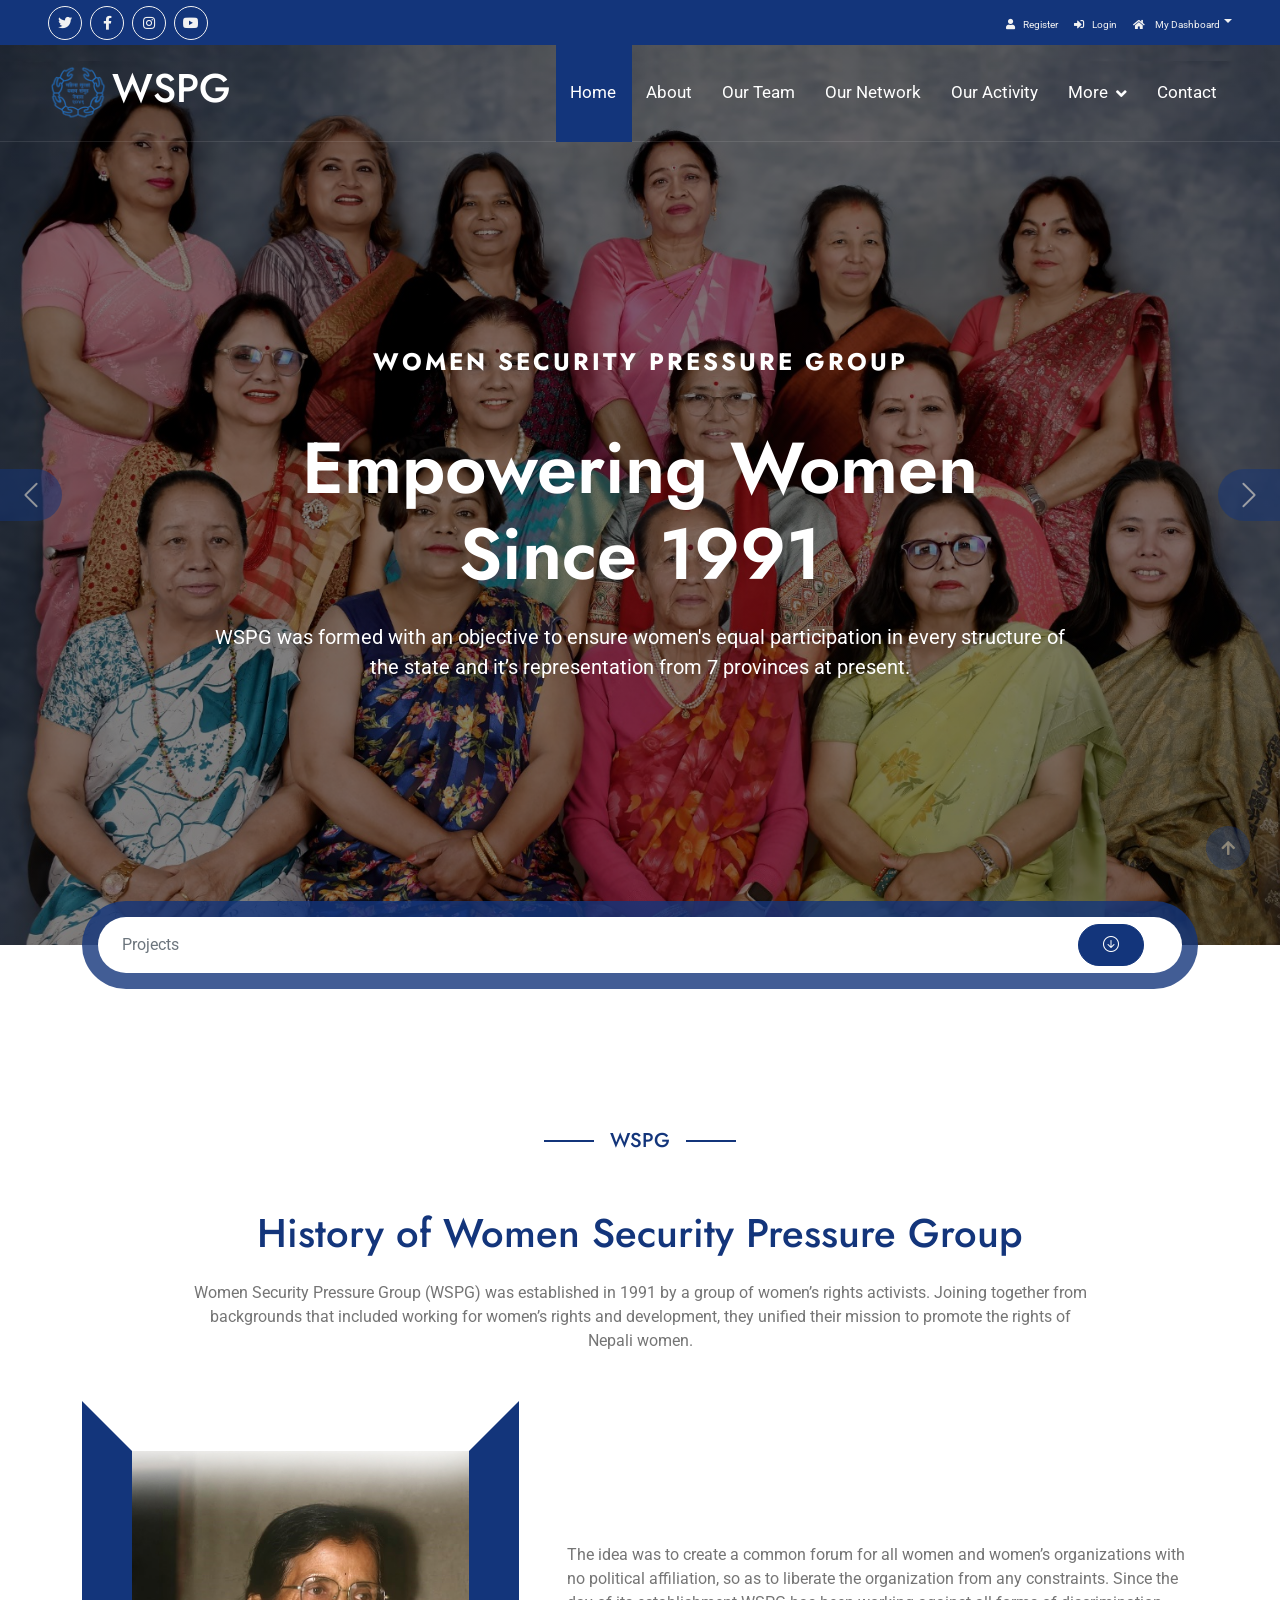
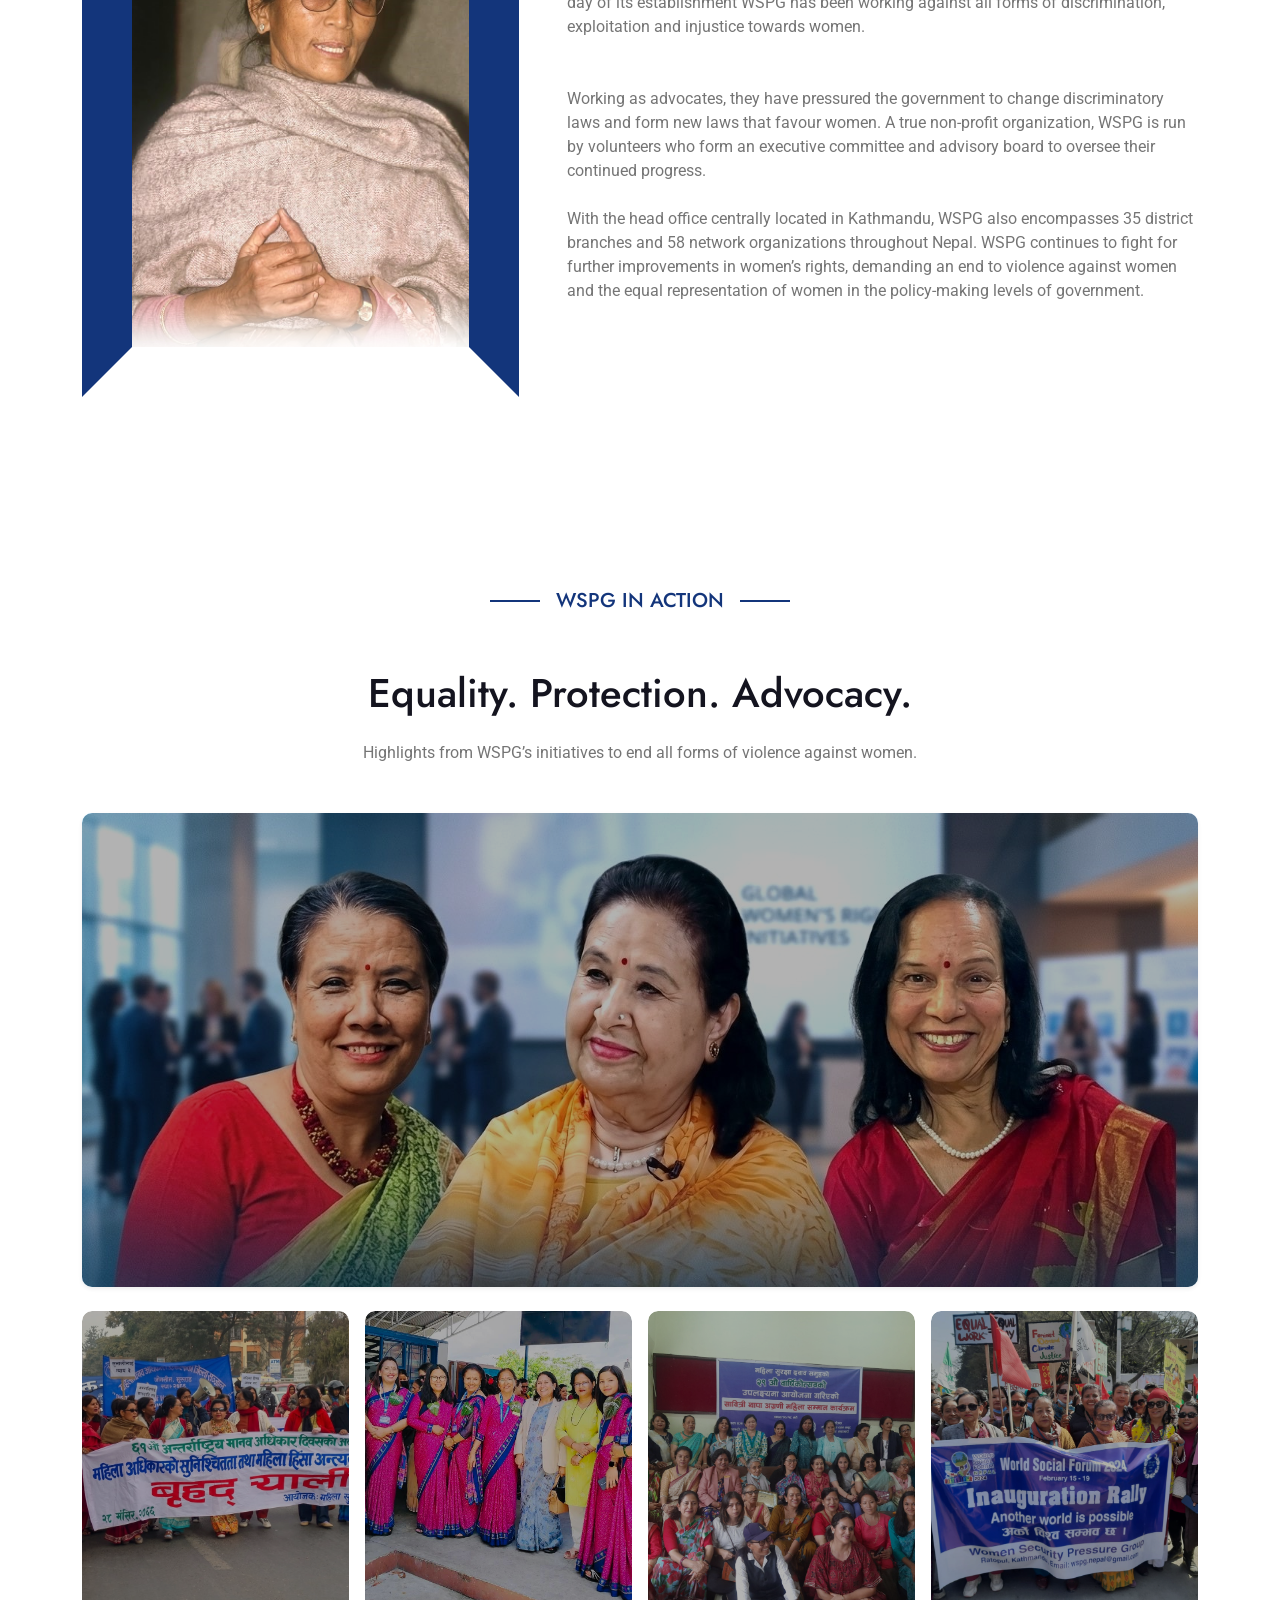
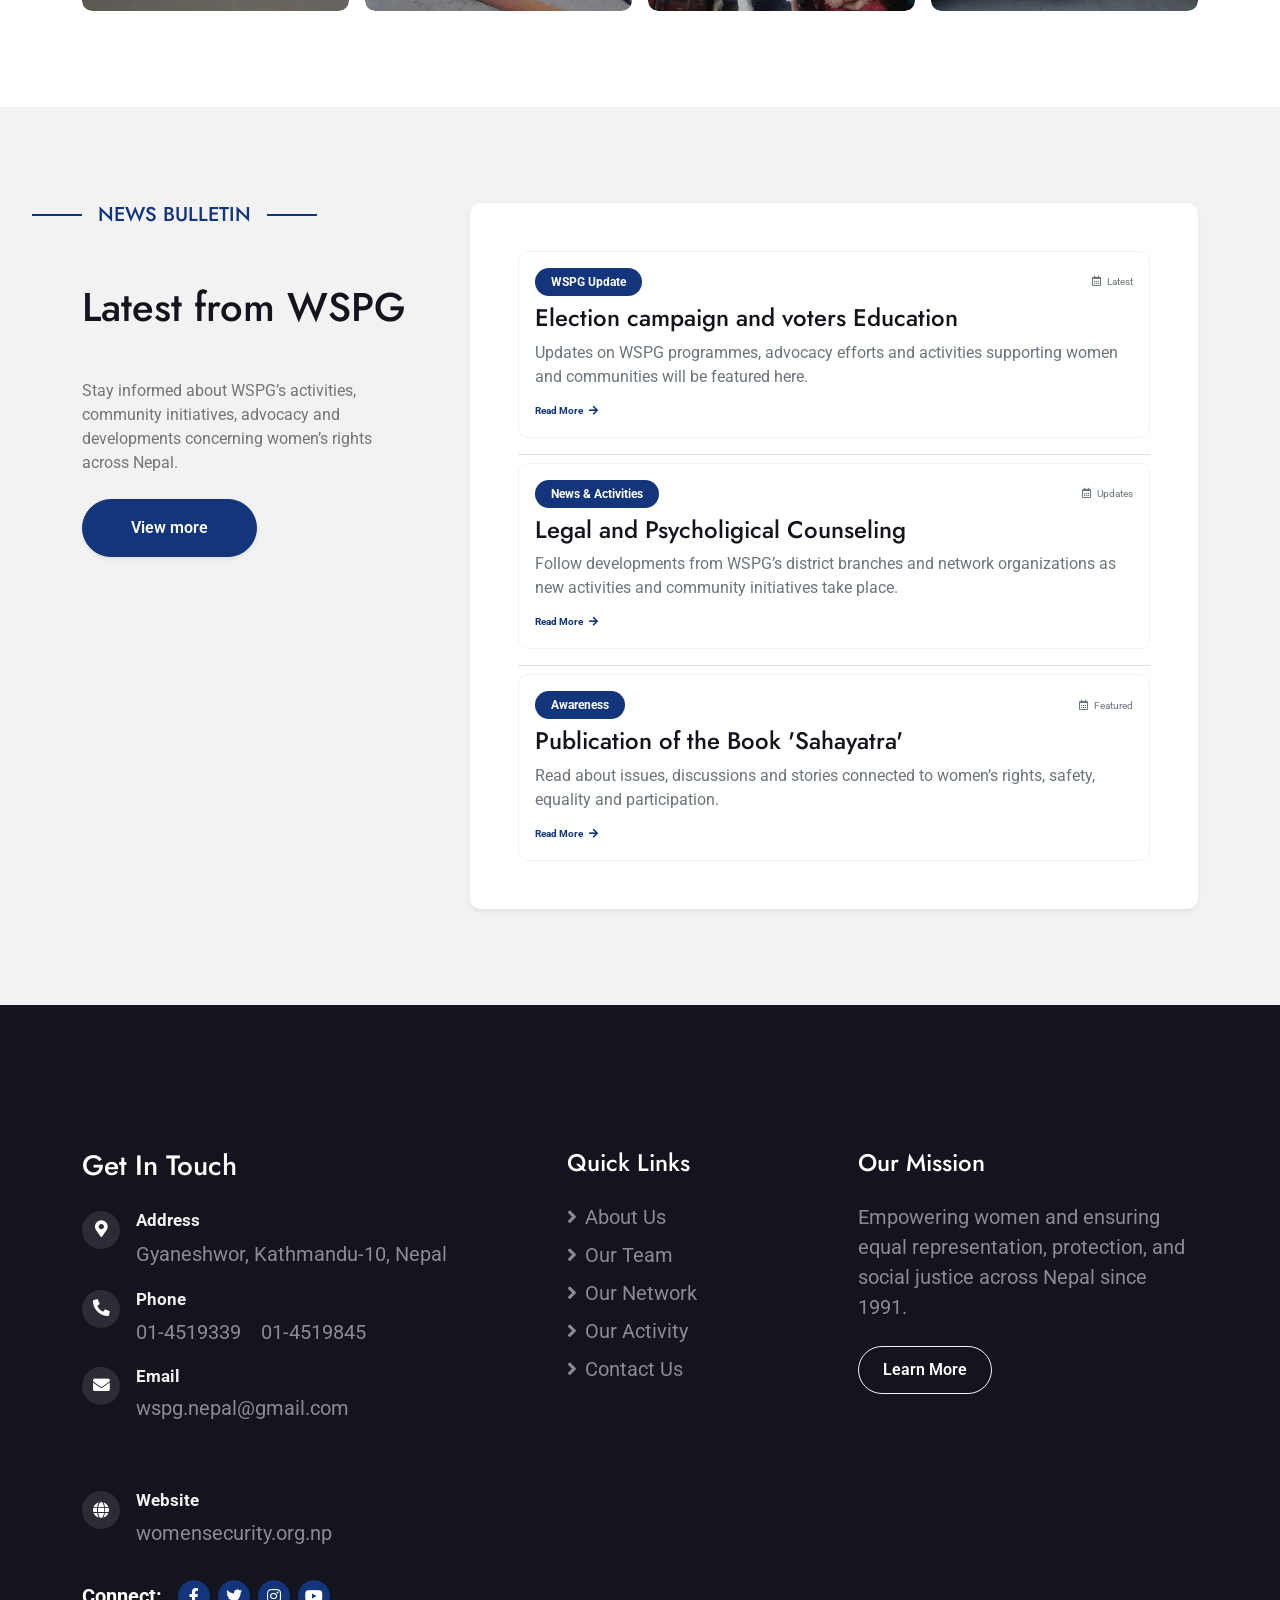
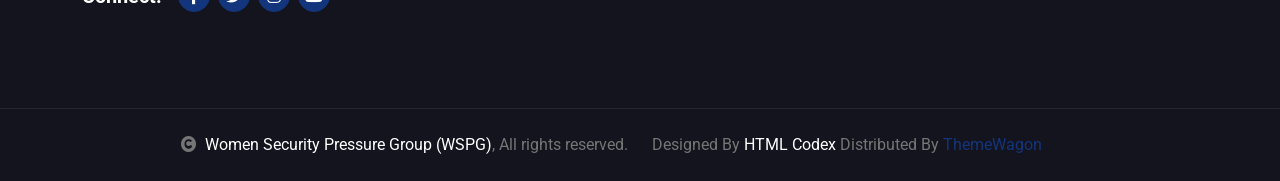
<file: index.html>
<!DOCTYPE html>
<html lang="en">

    <head>
        <meta charset="utf-8">
        <title>WSPG - NGO</title>
        <meta content="width=device-width, initial-scale=1.0" name="viewport">
        <meta content="" name="keywords">
        <meta content="" name="description">

        <!-- Google Web Fonts -->
        <link rel="preconnect" href="https://fonts.googleapis.com">
        <link rel="preconnect" href="https://fonts.gstatic.com" crossorigin>
        <link href="https://fonts.googleapis.com/css2?family=Jost:wght@500;600&family=Roboto&display=swap" rel="stylesheet"> 

        <!-- Icon Font Stylesheet -->
        <link rel="stylesheet" href="https://cdnjs.cloudflare.com/ajax/libs/font-awesome/5.15.4/css/all.min.css"/>
        <link href="https://cdn.jsdelivr.net/npm/bootstrap-icons@1.4.1/font/bootstrap-icons.css" rel="stylesheet">

        <!-- Libraries Stylesheet -->
        <link href="lib/owlcarousel/assets/owl.carousel.min.css" rel="stylesheet">
        <link href="lib/lightbox/css/lightbox.min.css" rel="stylesheet">

        <!-- Customized Bootstrap Stylesheet -->
        <link href="css/bootstrap.min.css" rel="stylesheet">

        <!-- Template Stylesheet -->
        <link href="css/style.css" rel="stylesheet">

        <style>
            /* Smooth interaction and modern card elevation */
            .news-card {
                transition: all 0.3s ease;
                border: 1px solid rgba(0,0,0,0.05);
            }
            .news-card:hover {
                transform: translateY(-3px);
                box-shadow: 0 .5rem 1rem rgba(0,0,0,.08) !important;
                background-color: #f8f9fa !important;
            }
            .news-card:hover .news-title {
                color: #13357B !important;
            }
            .service-item {
                transition: all 0.3s ease;
            }
            .service-item:hover {
                transform: translateY(-5px);
            }
            .icon-wrapper {
                width: 64px;
                height: 64px;
                display: inline-flex;
                align-items: center;
                justify-content: center;
            }
            
            /* Enhanced Footer Contact Styling */
            .contact-item-box {
                font-size: 1.05rem;
                line-height: 1.6;
            }
            .contact-icon-bg {
                width: 38px;
                height: 38px;
                background: rgba(255, 255, 255, 0.1);
                border-radius: 50%;
                display: flex;
                align-items: center;
                justify-content: center;
                flex-shrink: 0;
            }

            /* Responsive Cover Image */
            .action-cover-img {
                width: 100%;
                height: auto;
                max-height: 480px;
                object-fit: cover;
            }
        </style>
    </head>

    <body>

        <!-- Spinner Start -->
        <div id="spinner" class="show bg-white position-fixed translate-middle w-100 vh-100 top-50 start-50 d-flex align-items-center justify-content-center">
            <div class="spinner-border text-primary" style="width: 3rem; height: 3rem;" role="status">
                <span class="sr-only">Loading...</span>
            </div>
        </div>
        <!-- Spinner End -->

        <!-- Topbar Start -->
        <div class="container-fluid bg-primary px-5 d-none d-lg-block">
            <div class="row gx-0">
                <div class="col-lg-8 text-center text-lg-start mb-2 mb-lg-0">
                    <div class="d-inline-flex align-items-center" style="height: 45px;">
                        <a class="btn btn-sm btn-outline-light btn-sm-square rounded-circle me-2" href=""><i class="fab fa-twitter fw-normal"></i></a>
                        <a class="btn btn-sm btn-outline-light btn-sm-square rounded-circle me-2" href="https://www.facebook.com/profile.php?id=100064799523772"><i class="fab fa-facebook-f fw-normal"></i></a>
                        <a class="btn btn-sm btn-outline-light btn-sm-square rounded-circle me-2" href=""><i class="fab fa-instagram fw-normal"></i></a>
                        <a class="btn btn-sm btn-outline-light btn-sm-square rounded-circle" href="https://youtube.com/@pressuregroup-wspg?si=SVDSTjRl1Q1h-G9J"><i class="fab fa-youtube fw-normal"></i></a>
                    </div>
                </div>
                <div class="col-lg-4 text-center text-lg-end">
                    <div class="d-inline-flex align-items-center" style="height: 45px;">
                        <a href="#"><small class="me-3 text-light"><i class="fa fa-user me-2"></i>Register</small></a>
                        <a href="#"><small class="me-3 text-light"><i class="fa fa-sign-in-alt me-2"></i>Login</small></a>
                        <div class="dropdown">
                            <a href="#" class="dropdown-toggle text-light" data-bs-toggle="dropdown"><small><i class="fa fa-home me-2"></i> My Dashboard</small></a>
                            <div class="dropdown-menu rounded">
                                <a href="#" class="dropdown-item"><i class="fas fa-user-alt me-2"></i> My Profile</a>
                                <a href="#" class="dropdown-item"><i class="fas fa-comment-alt me-2"></i> Inbox</a>
                                <a href="#" class="dropdown-item"><i class="fas fa-bell me-2"></i> Notifications</a>
                                <a href="#" class="dropdown-item"><i class="fas fa-cog me-2"></i> Account Settings</a>
                                <a href="#" class="dropdown-item"><i class="fas fa-power-off me-2"></i> Log Out</a>
                            </div>
                        </div>
                    </div>
                </div>
            </div>
        </div>
        <!-- Topbar End -->

        <!-- Navbar & Hero Start -->
        <div class="container-fluid position-relative p-0">
            <nav class="navbar navbar-expand-lg navbar-light px-4 px-lg-5 py-3 py-lg-0">
                <a href="" class="navbar-brand p-0">
                    <h1 class="m-0"><img src="wspg.png" style="margin-right:4px;">WSPG</h1>
                </a>
                <button class="navbar-toggler" type="button" data-bs-toggle="collapse" data-bs-target="#navbarCollapse">
                    <span class="fa fa-bars"></span>
                </button>
                <div class="collapse navbar-collapse" id="navbarCollapse">
                    <div class="navbar-nav ms-auto py-0">
                        <a href="index.html" class="nav-item nav-link active">Home</a>
                        <a href="about.html" class="nav-item nav-link">About</a>
                        <a href="services.html" class="nav-item nav-link">Our Team</a>
                        <a href="packages.html" class="nav-item nav-link">Our Network</a>
                        <a href="blog.html" class="nav-item nav-link">Our Activity</a>
                        <div class="nav-item dropdown">
                            <a href="#" class="nav-link dropdown-toggle" data-bs-toggle="dropdown">More</a>
                            <div class="dropdown-menu m-0">
                                <a href="destination.html" class="dropdown-item">Gallery</a>
                                <a href="tour.html" class="dropdown-item">Our Publications</a>
                                <a href="booking.html" class="dropdown-item">Social Audit</a>
                            </div>
                        </div>
                        <a href="contact.html" class="nav-item nav-link">Contact</a>
                    </div>
                </div>
            </nav>

            <!-- Carousel Start -->
            <div class="carousel-header">
                <!-- Controlled directly from HTML: data-bs-interval="4000" (4 seconds) -->
                <div id="carouselId" class="carousel slide" data-bs-ride="carousel" data-bs-interval="4000">
                    <ol class="carousel-indicators">
                        <li data-bs-target="#carouselId" data-bs-slide-to="0" class="active"></li>
                        <li data-bs-target="#carouselId" data-bs-slide-to="1"></li>
                        <li data-bs-target="#carouselId" data-bs-slide-to="2"></li>
                        <li data-bs-target="#carouselId" data-bs-slide-to="3"></li>
                        <li data-bs-target="#carouselId" data-bs-slide-to="4"></li>
                    </ol>
                    <div class="carousel-inner" role="listbox">
                        <div class="carousel-item active">
                            <img src="img/carousel-1.jpg" class="img-fluid" alt="Image">
                            <div class="carousel-caption">
                                <div class="p-3" style="max-width: 900px;">
                                    <h4 class="text-white text-uppercase fw-bold mb-4" style="letter-spacing: 3px;">Women Security Pressure Group</h4>
                                    <h1 class="display-2 text-capitalize text-white mb-4">Empowering Women since 1991</h1>
                                    <p class="mb-5 fs-5">WSPG was formed with an objective to ensure women's equal participation in every structure of the state and it’s representation from 7 provinces at present.</p>
                                </div>
                            </div>
                        </div>
                        <div class="carousel-item">
                            <img src="img/carousel-1.jpg" class="img-fluid" alt="Image">
                            <div class="carousel-caption">
                                <div class="p-3" style="max-width: 900px;">
                                    <h4 class="text-white text-uppercase fw-bold mb-4" style="letter-spacing: 3px;"></h4>
                                    <h1 class="display-2 text-capitalize text-white mb-4"></h1>
                                    <p class="mb-5 fs-5"></p>
                                    <div class="d-flex align-items-center justify-content-center">
                                        
                                    </div>
                                </div>
                            </div>
                        </div>
                        <div class="carousel-item">
                            <img src="img/carousel-2.jpg" class="img-fluid" alt="Image">
                            <div class="carousel-caption">
                                <div class="p-3" style="max-width: 900px;">
                                    <h4 class="text-white text-uppercase fw-bold mb-4" style="letter-spacing: 3px;"></h4>
                                    <h1 class="display-2 text-capitalize text-white mb-4"></h1>
                                    <p class="mb-5 fs-5"></p>
                                    <div class="d-flex align-items-center justify-content-center">
                                        
                                    </div>
                                </div>
                            </div>
                        </div>
                     <div class="carousel-item">
                            <img src="img/carousel-3.jpg" class="img-fluid" alt="Image">
                            <div class="carousel-caption">
                                <div class="p-3" style="max-width: 900px;">
                                    <h4 class="text-white text-uppercase fw-bold mb-4" style="letter-spacing: 3px;">WSPG</h4>
                                    <h1 class="display-2 text-capitalize text-white mb-4">National Level Advocacy</h1>
                                    <p class="mb-5 fs-5"></p>
                                    <div class="d-flex align-items-center justify-content-center">
                                        
                                    </div>
                                </div>
                            </div>
                        </div>
                            <div class="carousel-item">
                            <img src="img/carousel-4.jpg" class="img-fluid" alt="Image">
                            <div class="carousel-caption">
                                <div class="p-3" style="max-width: 900px;">
                                    <h4 class="text-white text-uppercase fw-bold mb-4" style="letter-spacing: 3px;"></h4>
                                    <h1 class="display-2 text-capitalize text-white mb-4"></h1>
                                    <p class="mb-5 fs-5"></p>
                                    <div class="d-flex align-items-center justify-content-center">
                                        
                                    </div>
                                </div>
                            </div>
                        </div>
                           <div class="carousel-item">
                            <img src="img/carousel-5.jpg" class="img-fluid" alt="Image">
                            <div class="carousel-caption">
                                <div class="p-3" style="max-width: 900px;">
                                    <h4 class="text-white text-uppercase fw-bold mb-4" style="letter-spacing: 3px;"></h4>
                                    <h1 class="display-2 text-capitalize text-white mb-4"></h1>
                                    <p class="mb-5 fs-5"></p>
                                    <div class="d-flex align-items-center justify-content-center">
                                        
                                    </div>
                                </div>
                            </div>
                        </div>
                           <div class="carousel-item">
                            <img src="img/carousel-6.jpg" class="img-fluid" alt="Image">
                            <div class="carousel-caption">
                                <div class="p-3" style="max-width: 900px;">
                                    <h4 class="text-white text-uppercase fw-bold mb-4" style="letter-spacing: 3px;"></h4>
                                    <h1 class="display-2 text-capitalize text-white mb-4"></h1>
                                    <p class="mb-5 fs-5"></p>
                                    <div class="d-flex align-items-center justify-content-center">
                                 </div>
                                </div>
                            </div>
                        </div>
                    </div>
                    <button class="carousel-control-prev" type="button" data-bs-target="#carouselId" data-bs-slide="prev">
                        <span class="carousel-control-prev-icon btn bg-primary" aria-hidden="false"></span>
                        <span class="visually-hidden">Previous</span>
                    </button>
                    <button class="carousel-control-next" type="button" data-bs-target="#carouselId" data-bs-slide="next">
                        <span class="carousel-control-next-icon btn bg-primary" aria-hidden="false"></span>
                        <span class="visually-hidden">Next</span>
                    </button>
                </div>
            </div>
            <!-- Carousel End -->
        </div>

        <!-- Search Bar Start -->
        <div class="container-fluid search-bar position-relative" style="top: -50%; transform: translateY(-50%);">
            <div class="container">
                <div class="position-relative rounded-pill w-100 mx-auto p-5" style="background: rgba(19, 53, 123, 0.8);">
                    <input class="form-control border-0 rounded-pill w-100 py-3 ps-4 pe-5" type="text" placeholder="Projects">
                    <button type="button" class="btn btn-primary rounded-pill py-2 px-4 position-absolute me-2" style="top: 50%; right: 46px; transform: translateY(-50%);"><i class="bi bi-arrow-down-circle"></i></button>
                </div>
            </div>
        </div>
        <!-- Search Bar End -->

        <!-- About Start -->
        <div class="container-fluid about py-5">
            <div class="container py-5">
                <div class="mx-auto text-center mb-5" style="max-width: 900px;">
                    <h5 class="section-title px-3">WSPG</h5>
                    <h1 class="mb-4"><span class="text-primary">History of Women Security Pressure Group</span></h1>
                    <p class="mb-0">Women Security Pressure Group (WSPG) was established in 1991 by a group of women’s rights activists. Joining together from backgrounds that included working for women’s rights and development, they unified their mission to promote the rights of Nepali women.</p>
                </div>
                <div class="row g-5 align-items-center">
                    <div class="col-lg-5">
                        <div class="h-100" style="border: 50px solid; border-color: transparent #13357B transparent #13357B;">
                            <img src="img/about-img.jpg" class="img-fluid w-100" alt="Women Security Pressure Group">
                        </div>
                    </div>
                    <div class="col-lg-7">
                        <p class="mb-4">The idea was to create a common forum for all women and women’s organizations with no political affiliation, so as to liberate the organization from any constraints. Since the day of its establishment WSPG has been working against all forms of discrimination, exploitation and injustice towards women.</p>
                        <p class="mb-4">Working as advocates, they have pressured the government to change discriminatory laws and form new laws that favour women. A true non-profit organization, WSPG is run by volunteers who form an executive committee and advisory board to oversee their continued progress.</p>
                        <p class="mb-0">With the head office centrally located in Kathmandu, WSPG also encompasses 35 district branches and 58 network organizations throughout Nepal. WSPG continues to fight for further improvements in women’s rights, demanding an end to violence against women and the equal representation of women in the policy-making levels of government.</p>
                    </div>
                </div>
            </div>
        </div>
        <!-- About End -->

        <!-- WSPG In Action Start -->
        <div class="container-fluid gallery py-5 my-5">
            <div class="mx-auto text-center mb-5" style="max-width: 900px;">
                <h5 class="section-title px-3">WSPG In Action</h5>
                <h1 class="mb-4">Equality. Protection. Advocacy.</h1>
                <p class="mb-0">Highlights from WSPG’s initiatives to end all forms of violence against women.</p>
            </div>
            <div class="container">
                <!-- Cover Banner Start -->
                <div class="row mb-4">
                    <div class="col-12">
                        <div class="gallery-item overflow-hidden rounded shadow-sm">
                            <img src="img/cover.jpg" class="img-fluid w-100 action-cover-img" alt="WSPG Staff and Team">
                            <div class="gallery-content">
                                <div class="gallery-info">
                                    <h5 class="text-white text-uppercase mb-2">Our Team</h5>
                                    <span class="text-white">Dedicated leaders working towards equal representation</span>
                                </div>
                            </div>
                            <div class="gallery-plus-icon">
                                <a href="img/cover.jpg" data-lightbox="wspg-gallery" class="my-auto">
                                    <i class="fas fa-plus fa-2x text-white"></i>
                                </a>
                            </div>
                        </div>
                    </div>
                </div>
                <!-- Cover Banner End -->

                <div class="row g-3">
                    <div class="col-lg-3 col-md-6">
                        <div class="gallery-item h-100">
                            <img src="img/gallery-1.jpg" class="img-fluid w-100 h-100 rounded" alt="Community engagement">
                            <div class="gallery-content"><div class="gallery-info"><h5 class="text-white text-uppercase mb-2">Community</h5><span class="text-white">Working together for change</span></div></div>
                            <div class="gallery-plus-icon"><a href="img/gallery-1.jpg" data-lightbox="wspg-gallery" class="my-auto"><i class="fas fa-plus fa-2x text-white"></i></a></div>
                        </div>
                    </div>
                    <div class="col-lg-3 col-md-6">
                        <div class="gallery-item h-100">
                            <img src="img/gallery-4.jpg" class="img-fluid w-100 h-100 rounded" alt="Women participating in community activities">
                            <div class="gallery-content"><div class="gallery-info"><h5 class="text-white text-uppercase mb-2">Participation</h5><span class="text-white">Women at the centre of decisions</span></div></div>
                            <div class="gallery-plus-icon"><a href="img/gallery-4.jpg" data-lightbox="wspg-gallery" class="my-auto"><i class="fas fa-plus fa-2x text-white"></i></a></div>
                        </div>
                    </div>
                    <div class="col-lg-3 col-md-6">
                        <div class="gallery-item h-100">
                            <img src="img/gallery-7.jpg" class="img-fluid w-100 h-100 rounded" alt="Community awareness">
                            <div class="gallery-content"><div class="gallery-info"><h5 class="text-white text-uppercase mb-2">Awareness</h5><span class="text-white">Knowledge that creates confidence</span></div></div>
                            <div class="gallery-plus-icon"><a href="img/gallery-7.jpg" data-lightbox="wspg-gallery" class="my-auto"><i class="fas fa-plus fa-2x text-white"></i></a></div>
                        </div>
                    </div>
                    <div class="col-lg-3 col-md-6">
                        <div class="gallery-item h-100">
                            <img src="img/gallery-9.jpg" class="img-fluid w-100 h-100 rounded" alt="Women and community">
                            <div class="gallery-content"><div class="gallery-info"><h5 class="text-white text-uppercase mb-2">Action</h5><span class="text-white">Turning awareness into progress</span></div></div>
                            <div class="gallery-plus-icon"><a href="img/gallery-9.jpg" data-lightbox="wspg-gallery" class="my-auto"><i class="fas fa-plus fa-2x text-white"></i></a></div>
                        </div>
                    </div>
                </div>
            </div>
        </div>
        <!-- WSPG In Action End -->

        <!-- News Bulletin Start -->
        <div class="container-fluid py-5 bg-light">
            <div class="container py-5">
                <div class="row g-5 align-items-start">
                    <div class="col-lg-4">
                        <h5 class="section-title px-3">News Bulletin</h5>
                        <h1 class="mb-4">Latest from WSPG</h1>
                        <p class="mb-4">Stay informed about WSPG’s activities, community initiatives, advocacy and developments concerning women’s rights across Nepal.</p>
                        <a href="blog.html" class="btn btn-primary rounded-pill py-3 px-5 shadow-sm">View more</a>
                    </div>
                    <div class="col-lg-8">
                        <div class="bg-white rounded p-4 p-lg-5 shadow-sm">
                            <div class="mb-3">
                                <a href="blog.html" class="text-decoration-none news-card d-block p-3 rounded">
                                    <div class="d-flex justify-content-between align-items-center mb-2">
                                        <span class="badge bg-primary rounded-pill px-3 py-2">WSPG Update</span>
                                        <small class="text-muted"><i class="far fa-calendar-alt me-1"></i> Latest</small>
                                    </div>
                                    <h4 class="news-title text-dark mb-2">Election campaign and voters Education</h4>
                                    <p class="text-muted mb-2">Updates on WSPG programmes, advocacy efforts and activities supporting women and communities will be featured here.</p>
                                    <span class="text-primary fw-bold small">Read More <i class="fas fa-arrow-right ms-1"></i></span>
                                </a>
                            </div>
                            <hr class="text-muted opacity-25 my-2">
                            <div class="mb-3">
                                <a href="blog.html" class="text-decoration-none news-card d-block p-3 rounded">
                                    <div class="d-flex justify-content-between align-items-center mb-2">
                                        <span class="badge bg-primary rounded-pill px-3 py-2">News & Activities</span>
                                        <small class="text-muted"><i class="far fa-calendar-alt me-1"></i> Updates</small>
                                    </div>
                                    <h4 class="news-title text-dark mb-2">Legal and Psycholigical Counseling</h4>
                                    <p class="text-muted mb-2">Follow developments from WSPG’s district branches and network organizations as new activities and community initiatives take place.</p>
                                    <span class="text-primary fw-bold small">Read More <i class="fas fa-arrow-right ms-1"></i></span>
                                </a>
                            </div>
                            <hr class="text-muted opacity-25 my-2">
                            <div>
                                <a href="blog.html" class="text-decoration-none news-card d-block p-3 rounded">
                                    <div class="d-flex justify-content-between align-items-center mb-2">
                                        <span class="badge bg-primary rounded-pill px-3 py-2">Awareness</span>
                                        <small class="text-muted"><i class="far fa-calendar-alt me-1"></i> Featured</small>
                                    </div>
                                    <h4 class="news-title text-dark mb-2">Publication of the Book 'Sahayatra'</h4>
                                    <p class="text-muted mb-2">Read about issues, discussions and stories connected to women’s rights, safety, equality and participation.</p>
                                    <span class="text-primary fw-bold small">Read More <i class="fas fa-arrow-right ms-1"></i></span>
                                </a>
                            </div>
                        </div>
                    </div>
                </div>
            </div>
        </div>
        <!-- News Bulletin End -->

        <!-- Footer Start -->
        <div class="container-fluid footer py-5">
            <div class="container py-5">
                <div class="row g-5">
                    <div class="col-md-6 col-lg-6 col-xl-5">
                        <div class="footer-item d-flex flex-column contact-item-box">
                            <h3 class="mb-4 text-white font-weight-bold">Get In Touch</h3>
                            
                            <div class="d-flex align-items-start mb-3">
                                <div class="contact-icon-bg me-3 mt-1">
                                    <i class="fas fa-map-marker-alt text-white"></i>
                                </div>
                                <div>
                                    <span class="text-light fw-bold d-block mb-1">Address</span>
                                    <span class="text-white-50 fs-5">Gyaneshwor, Kathmandu-10, Nepal</span>
                                </div>
                            </div>

                            <div class="d-flex align-items-start mb-3">
                                <div class="contact-icon-bg me-3 mt-1">
                                    <i class="fas fa-phone-alt text-white"></i>
                                </div>
                                <div>
                                    <span class="text-light fw-bold d-block mb-1">Phone</span>
                                    <a href="tel:014519339" class="text-white-50 fs-5 text-decoration-none hover-light me-3">01-4519339</a>
                                    <a href="tel:014519845" class="text-white-50 fs-5 text-decoration-none hover-light">01-4519845</a>
                                </div>
                            </div>

                            <div class="d-flex align-items-start mb-3">
                                <div class="contact-icon-bg me-3 mt-1">
                                    <i class="fas fa-envelope text-white"></i>
                                </div>
                                <div>
                                    <span class="text-light fw-bold d-block mb-1">Email</span>
                                    <a href="mailto:wspg.nepal@gmail.com" class="text-white-50 fs-5 text-decoration-none hover-light">wspg.nepal@gmail.com</a>
                                </div>
                            </div>

                            <div class="d-flex align-items-start mb-4">
                                <div class="contact-icon-bg me-3 mt-1">
                                    <i class="fas fa-globe text-white"></i>
                                </div>
                                <div>
                                    <span class="text-light fw-bold d-block mb-1">Website</span>
                                    <a href="http://womensecurity.org.np" target="_blank" class="text-white-50 fs-5 text-decoration-none hover-light">womensecurity.org.np</a>
                                </div>
                            </div>

                            <div class="d-flex align-items-center mt-2">
                                <span class="text-white me-3 fw-bold fs-5">Connect:</span>
                                <a class="btn-square btn btn-primary rounded-circle me-2" href="https://www.facebook.com/profile.php?id=100064799523772"><i class="fab fa-facebook-f"></i></a>
                                <a class="btn-square btn btn-primary rounded-circle me-2" href="#"><i class="fab fa-twitter"></i></a>
                                <a class="btn-square btn btn-primary rounded-circle me-2" href="#"><i class="fab fa-instagram"></i></a>
                                <a class="btn-square btn btn-primary rounded-circle me-2" href="https://youtube.com/@pressuregroup-wspg?si=SVDSTjRl1Q1h-G9J"><i class="fab fa-youtube"></i></a>
                            </div>
                        </div>
                    </div>
                    <div class="col-md-6 col-lg-6 col-xl-3">
                        <div class="footer-item d-flex flex-column">
                            <h4 class="mb-4 text-white">Quick Links</h4>
                            <a href="about.html" class="text-white-50 fs-5 mb-2"><i class="fas fa-angle-right me-2"></i>About Us</a>
                            <a href="services.html" class="text-white-50 fs-5 mb-2"><i class="fas fa-angle-right me-2"></i>Our Team</a>
                            <a href="packages.html" class="text-white-50 fs-5 mb-2"><i class="fas fa-angle-right me-2"></i>Our Network</a>
                            <a href="blog.html" class="text-white-50 fs-5 mb-2"><i class="fas fa-angle-right me-2"></i>Our Activity</a>
                            <a href="contact.html" class="text-white-50 fs-5 mb-2"><i class="fas fa-angle-right me-2"></i>Contact Us</a>
                        </div>
                    </div>
                    <div class="col-md-6 col-lg-6 col-xl-4">
                        <div class="footer-item d-flex flex-column">
                            <h4 class="mb-4 text-white">Our Mission</h4>
                            <p class="text-white-50 fs-5 mb-3">Empowering women and ensuring equal representation, protection, and social justice across Nepal since 1991.</p>
                            <a href="about.html" class="btn btn-outline-light rounded-pill py-2 px-4 w-auto me-auto mt-2">Learn More</a>
                        </div>
                    </div>
                </div>
            </div>
        </div>
        <!-- Footer End -->
        
        <!-- Copyright Start -->
        <div class="container-fluid copyright text-body py-4">
            <div class="container">
                <div class="row g-4 align-items-center">
                    <div class="col-md-6 text-center text-md-end mb-md-0">
                        <i class="fas fa-copyright me-2"></i><a class="text-white" href="#">Women Security Pressure Group (WSPG)</a>, All rights reserved.
                    </div>
                    <div class="col-md-6 text-center text-md-start">
                        Designed By <a class="text-white" href="https://htmlcodex.com">HTML Codex</a> Distributed By <a href="https://themewagon.com">ThemeWagon</a>
                    </div>
                </div>
            </div>
        </div>
        <!-- Copyright End -->

        <!-- Back to Top -->
        <a href="#" class="btn btn-primary btn-primary-outline-0 btn-md-square back-to-top"><i class="fa fa-arrow-up"></i></a>   

        <!-- JavaScript Libraries -->
        <script src="https://ajax.googleapis.com/ajax/libs/jquery/3.6.4/jquery.min.js"></script>
        <script src="https://cdn.jsdelivr.net/npm/bootstrap@5.0.0/dist/js/bootstrap.bundle.min.js"></script>
        <script src="lib/easing/easing.min.js"></script>
        <script src="lib/waypoints/waypoints.min.js"></script>
        <script src="lib/owlcarousel/owl.carousel.min.js"></script>
        <script src="lib/lightbox/js/lightbox.min.js"></script>

        <!-- Template Javascript -->
        <script src="js/main.js"></script>
    </body>

</html>
</file>
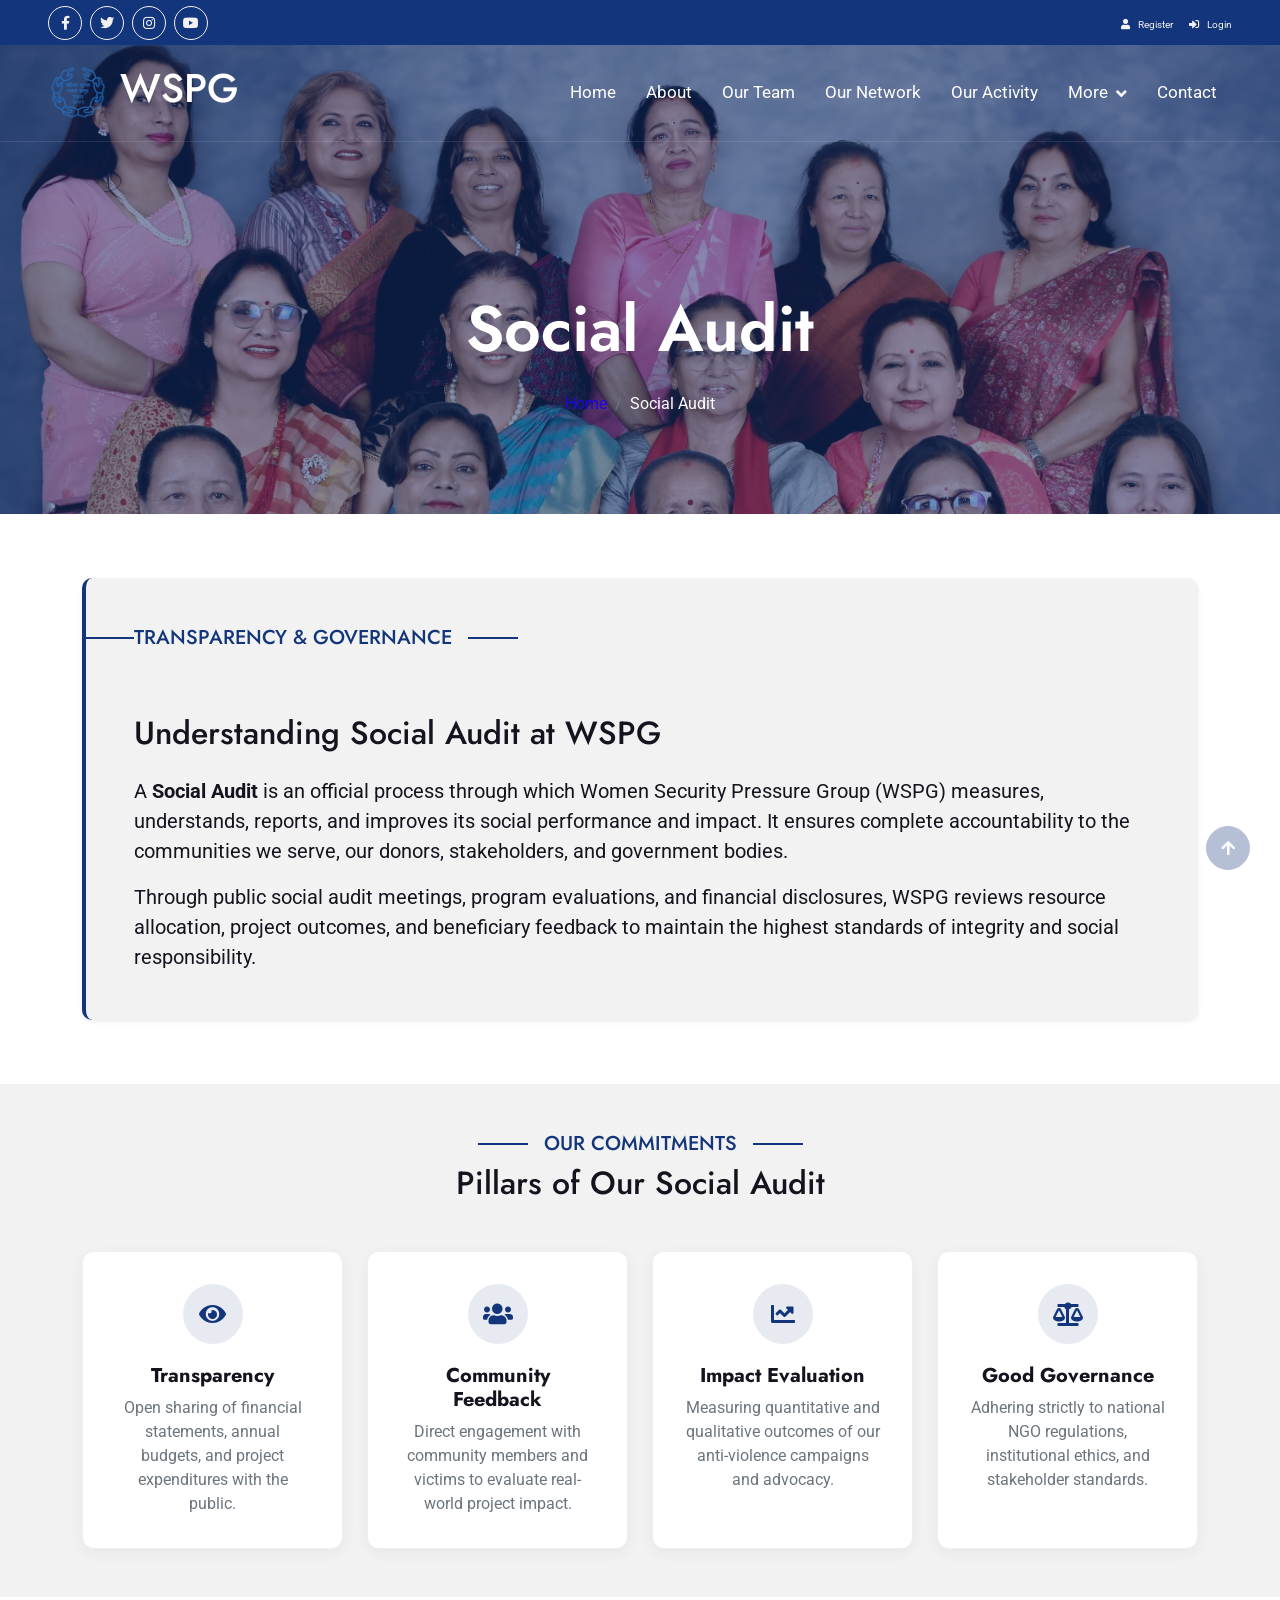
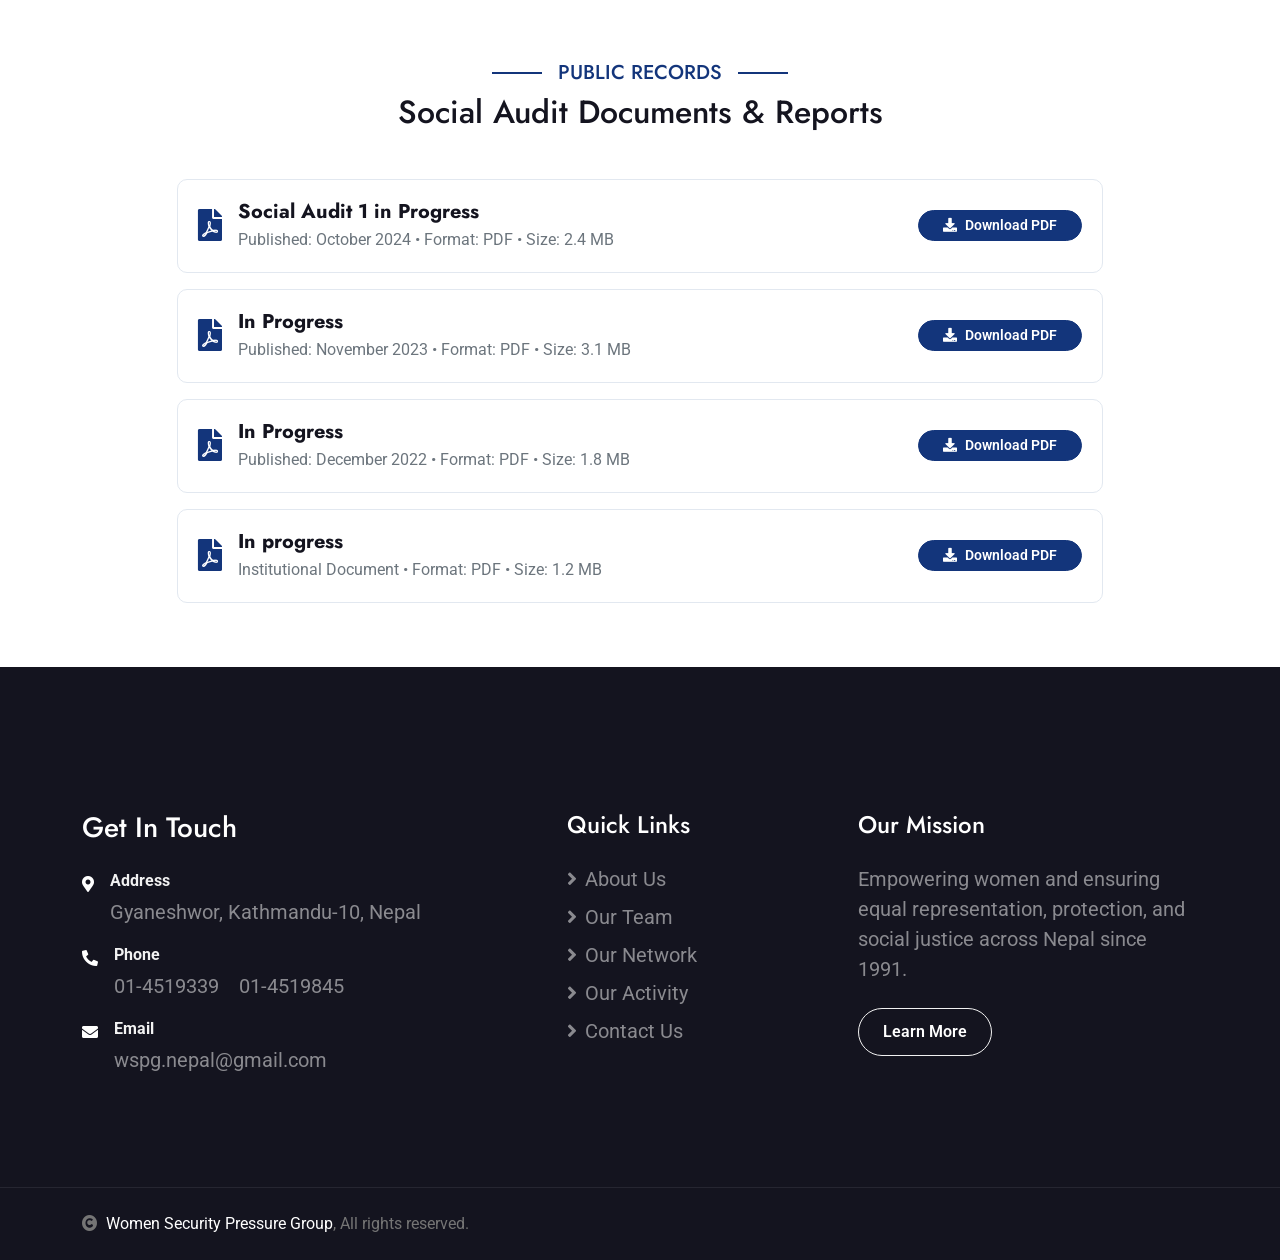
<file: booking.html>
<!DOCTYPE html>
<html lang="en">

    <head>
        <meta charset="utf-8">
        <title>Social Audit - WSPG</title>
        <meta content="width=device-width, initial-scale=1.0" name="viewport">

        <!-- Google Web Fonts -->
        <link rel="preconnect" href="https://fonts.googleapis.com">
        <link rel="preconnect" href="https://fonts.gstatic.com" crossorigin>
        <link href="https://fonts.googleapis.com/css2?family=Jost:wght@500;600&family=Roboto:wght@400;500;700&display=swap" rel="stylesheet"> 

        <!-- Icon Font Stylesheet -->
        <link rel="stylesheet" href="https://use.fontawesome.com/releases/v5.15.4/css/all.css"/>
        <link href="https://cdn.jsdelivr.net/npm/bootstrap-icons@1.4.1/font/bootstrap-icons.css" rel="stylesheet">

        <!-- Libraries Stylesheet -->
        <link href="lib/owlcarousel/assets/owl.carousel.min.css" rel="stylesheet">
        <link href="lib/lightbox/css/lightbox.min.css" rel="stylesheet">

        <!-- Customized Bootstrap Stylesheet -->
        <link href="css/bootstrap.min.css" rel="stylesheet">

        <!-- Template Stylesheet -->
        <link href="css/style.css" rel="stylesheet">

        <style>
            .audit-card {
                background: #ffffff;
                border-radius: 12px;
                padding: 2rem;
                box-shadow: 0 4px 15px rgba(0, 0, 0, 0.05);
                border: 1px solid #eef0f3;
                height: 100%;
                transition: transform 0.3s ease, box-shadow 0.3s ease;
            }
            .audit-card:hover {
                transform: translateY(-5px);
                box-shadow: 0 8px 25px rgba(0, 0, 0, 0.1);
            }
            .audit-icon {
                width: 60px;
                height: 60px;
                background-color: rgba(19, 53, 123, 0.1);
                color: #13357B;
                border-radius: 50%;
                display: flex;
                align-items: center;
                justify-content: center;
                font-size: 1.5rem;
                margin-bottom: 1.25rem;
            }
            .report-download-item {
                background: #ffffff;
                border: 1px solid #e2e8f0;
                border-radius: 10px;
                padding: 1.25rem;
                display: flex;
                align-items: center;
                justify-content: space-between;
                transition: all 0.2s ease;
            }
            .report-download-item:hover {
                border-color: #13357B;
                background-color: #f8fafc;
            }
        </style>
    </head>

    <body>

        <!-- Spinner Start -->
        <div id="spinner" class="show bg-white position-fixed translate-middle w-100 vh-100 top-50 start-50 d-flex align-items-center justify-content-center">
            <div class="spinner-border text-primary" style="width: 3rem; height: 3rem;" role="status">
                <span class="sr-only">Loading...</span>
            </div>
        </div>
        <!-- Spinner End -->

        <!-- Topbar Start -->
        <div class="container-fluid bg-primary px-5 d-none d-lg-block">
            <div class="row gx-0">
                <div class="col-lg-8 text-center text-lg-start mb-2 mb-lg-0">
                    <div class="d-inline-flex align-items-center" style="height: 45px;">
                        <a class="btn btn-sm btn-outline-light btn-sm-square rounded-circle me-2" href="#"><i class="fab fa-facebook-f fw-normal"></i></a>
                        <a class="btn btn-sm btn-outline-light btn-sm-square rounded-circle me-2" href="#"><i class="fab fa-twitter fw-normal"></i></a>
                        <a class="btn btn-sm btn-outline-light btn-sm-square rounded-circle me-2" href="#"><i class="fab fa-instagram fw-normal"></i></a>
                        <a class="btn btn-sm btn-outline-light btn-sm-square rounded-circle" href="#"><i class="fab fa-youtube fw-normal"></i></a>
                    </div>
                </div>
                <div class="col-lg-4 text-center text-lg-end">
                    <div class="d-inline-flex align-items-center" style="height: 45px;">
                        <a href="#"><small class="me-3 text-light"><i class="fa fa-user me-2"></i>Register</small></a>
                        <a href="#"><small class="text-light"><i class="fa fa-sign-in-alt me-2"></i>Login</small></a>
                    </div>
                </div>
            </div>
        </div>
        <!-- Topbar End -->

        <!-- Navbar Start -->
        <div class="container-fluid position-relative p-0">
            <nav class="navbar navbar-expand-lg navbar-light px-4 px-lg-5 py-3 py-lg-0">
                <a href="index.html" class="navbar-brand p-0">
                    <h1 class="m-0"><img src="wspg.png" alt="WSPG Logo"> WSPG</h1>
                </a>
                <button class="navbar-toggler" type="button" data-bs-toggle="collapse" data-bs-target="#navbarCollapse">
                    <span class="fa fa-bars"></span>
                </button>
                <div class="collapse navbar-collapse" id="navbarCollapse">
                    <div class="navbar-nav ms-auto py-0">
                        <a href="index.html" class="nav-item nav-link">Home</a>
                        <a href="about.html" class="nav-item nav-link">About</a>
                        <a href="services.html" class="nav-item nav-link">Our Team</a>
                        <a href="packages.html" class="nav-item nav-link">Our Network</a>
                        <a href="blog.html" class="nav-item nav-link">Our Activity</a>
                        <div class="nav-item dropdown">
                            <a href="#" class="nav-link dropdown-toggle" data-bs-toggle="dropdown">More</a>
                            <div class="dropdown-menu m-0">
                                <a href="destination.html" class="dropdown-item">Gallery</a>
                                <a href="tour.html" class="dropdown-item">Our Publications</a>
                                <a href="booking.html" class="dropdown-item">Social Audit</a>
                            </div>
                        </div>
                        <a href="contact.html" class="nav-item nav-link">Contact</a>
                    </div>
                </div>
            </nav>
        </div>
        <!-- Navbar End -->

        <!-- Header Start -->
        <div class="container-fluid bg-breadcrumb">
            <div class="container text-center py-5" style="max-width: 900px;">
                <h3 class="text-white display-3 mb-4">Social Audit</h3>
                <ol class="breadcrumb justify-content-center mb-0">
                    <li class="breadcrumb-item"><a href="index.html">Home</a></li>
                    <li class="breadcrumb-item active text-white">Social Audit</li>
                </ol>    
            </div>
        </div>
        <!-- Header End -->

        <!-- Overview Section Start -->
        <div class="container-fluid py-5">
            <div class="container py-3">
                <div class="row g-5 align-items-center">
                    <div class="col-lg-12">
                        <div class="bg-light p-4 p-md-5 rounded-3 shadow-sm border-start border-4 border-primary">
                            <h5 class="section-title text-start pe-3 mb-3">Transparency & Governance</h5>
                            <h2 class="mb-4">Understanding Social Audit at WSPG</h2>
                            <p class="fs-5 text-dark leading-relaxed">
                                A <strong>Social Audit</strong> is an official process through which Women Security Pressure Group (WSPG) measures, understands, reports, and improves its social performance and impact. It ensures complete accountability to the communities we serve, our donors, stakeholders, and government bodies.
                            </p>
                            <p class="fs-5 text-dark leading-relaxed mb-0">
                                Through public social audit meetings, program evaluations, and financial disclosures, WSPG reviews resource allocation, project outcomes, and beneficiary feedback to maintain the highest standards of integrity and social responsibility.
                            </p>
                        </div>
                    </div>
                </div>
            </div>
        </div>
        <!-- Overview Section End -->

        <!-- Core Objectives Grid Start -->
        <div class="container-fluid py-5 bg-light">
            <div class="container">
                <div class="mx-auto text-center mb-5" style="max-width: 800px;">
                    <h5 class="section-title px-3">Our Commitments</h5>
                    <h2 class="mb-0">Pillars of Our Social Audit</h2>
                </div>

                <div class="row g-4">
                    <div class="col-md-6 col-lg-3">
                        <div class="audit-card text-center">
                            <div class="audit-icon mx-auto">
                                <i class="fas fa-eye"></i>
                            </div>
                            <h4 class="fs-5 fw-bold mb-2">Transparency</h4>
                            <p class="text-muted fs-6 mb-0">Open sharing of financial statements, annual budgets, and project expenditures with the public.</p>
                        </div>
                    </div>

                    <div class="col-md-6 col-lg-3">
                        <div class="audit-card text-center">
                            <div class="audit-icon mx-auto">
                                <i class="fas fa-users"></i>
                            </div>
                            <h4 class="fs-5 fw-bold mb-2">Community Feedback</h4>
                            <p class="text-muted fs-6 mb-0">Direct engagement with community members and victims to evaluate real-world project impact.</p>
                        </div>
                    </div>

                    <div class="col-md-6 col-lg-3">
                        <div class="audit-card text-center">
                            <div class="audit-icon mx-auto">
                                <i class="fas fa-chart-line"></i>
                            </div>
                            <h4 class="fs-5 fw-bold mb-2">Impact Evaluation</h4>
                            <p class="text-muted fs-6 mb-0">Measuring quantitative and qualitative outcomes of our anti-violence campaigns and advocacy.</p>
                        </div>
                    </div>

                    <div class="col-md-6 col-lg-3">
                        <div class="audit-card text-center">
                            <div class="audit-icon mx-auto">
                                <i class="fas fa-balance-scale"></i>
                            </div>
                            <h4 class="fs-5 fw-bold mb-2">Good Governance</h4>
                            <p class="text-muted fs-6 mb-0">Adhering strictly to national NGO regulations, institutional ethics, and stakeholder standards.</p>
                        </div>
                    </div>
                </div>
            </div>
        </div>
        <!-- Core Objectives Grid End -->

        <!-- Downloadable Audit Reports Start -->
        <div class="container-fluid py-5">
            <div class="container py-3">
                <div class="mx-auto text-center mb-5" style="max-width: 800px;">
                    <h5 class="section-title px-3">Public Records</h5>
                    <h2 class="mb-0">Social Audit Documents & Reports</h2>
                </div>

                <div class="row justify-content-center">
                    <div class="col-lg-10">
                        <div class="d-flex flex-column gap-3">

                            <!-- Report Item 1 -->
                            <div class="report-download-item flex-column flex-md-row gap-3 text-center text-md-start">
                                <div class="d-flex align-items-center gap-3">
                                    <div class="text-primary fs-2">
                                        <i class="fas fa-file-pdf"></i>
                                    </div>
                                    <div>
                                        <h5 class="mb-1 fw-bold">Social Audit 1 in Progress</h5>
                                        <span class="text-muted fs-6">Published: October 2024 • Format: PDF • Size: 2.4 MB</span>
                                    </div>
                                </div>
                                <a href="#" target="_blank" class="btn btn-primary rounded-pill px-4 btn-sm align-self-center align-self-md-auto">
                                    <i class="fas fa-download me-2"></i>Download PDF
                                </a>
                            </div>

                            <!-- Report Item 2 -->
                            <div class="report-download-item flex-column flex-md-row gap-3 text-center text-md-start">
                                <div class="d-flex align-items-center gap-3">
                                    <div class="text-primary fs-2">
                                        <i class="fas fa-file-pdf"></i>
                                    </div>
                                    <div>
                                        <h5 class="mb-1 fw-bold">In Progress</h5>
                                        <span class="text-muted fs-6">Published: November 2023 • Format: PDF • Size: 3.1 MB</span>
                                    </div>
                                </div>
                                <a href="#" target="_blank" class="btn btn-primary rounded-pill px-4 btn-sm align-self-center align-self-md-auto">
                                    <i class="fas fa-download me-2"></i>Download PDF
                                </a>
                            </div>

                            <!-- Report Item 3 -->
                            <div class="report-download-item flex-column flex-md-row gap-3 text-center text-md-start">
                                <div class="d-flex align-items-center gap-3">
                                    <div class="text-primary fs-2">
                                        <i class="fas fa-file-pdf"></i>
                                    </div>
                                    <div>
                                        <h5 class="mb-1 fw-bold">In Progress</h5>
                                        <span class="text-muted fs-6">Published: December 2022 • Format: PDF • Size: 1.8 MB</span>
                                    </div>
                                </div>
                                <a href="#" target="_blank" class="btn btn-primary rounded-pill px-4 btn-sm align-self-center align-self-md-auto">
                                    <i class="fas fa-download me-2"></i>Download PDF
                                </a>
                            </div>

                            <!-- Report Item 4 -->
                            <div class="report-download-item flex-column flex-md-row gap-3 text-center text-md-start">
                                <div class="d-flex align-items-center gap-3">
                                    <div class="text-primary fs-2">
                                        <i class="fas fa-file-pdf"></i>
                                    </div>
                                    <div>
                                        <h5 class="mb-1 fw-bold">In progress</h5>
                                        <span class="text-muted fs-6">Institutional Document • Format: PDF • Size: 1.2 MB</span>
                                    </div>
                                </div>
                                <a href="#" target="_blank" class="btn btn-primary rounded-pill px-4 btn-sm align-self-center align-self-md-auto">
                                    <i class="fas fa-download me-2"></i>Download PDF
                                </a>
                            </div>

                        </div>
                    </div>
                </div>
            </div>
        </div>
        <!-- Downloadable Audit Reports End -->

        <!-- Footer Start -->
        <div class="container-fluid footer py-5">
            <div class="container py-5">
                <div class="row g-5">
                    <div class="col-md-6 col-lg-6 col-xl-5">
                        <div class="footer-item d-flex flex-column contact-item-box">
                            <h3 class="mb-4 text-white font-weight-bold">Get In Touch</h3>
                            
                            <div class="d-flex align-items-start mb-3">
                                <div class="contact-icon-bg me-3 mt-1"><i class="fas fa-map-marker-alt text-white"></i></div>
                                <div>
                                    <span class="text-light fw-bold d-block mb-1">Address</span>
                                    <span class="text-white-50 fs-5">Gyaneshwor, Kathmandu-10, Nepal</span>
                                </div>
                            </div>

                            <div class="d-flex align-items-start mb-3">
                                <div class="contact-icon-bg me-3 mt-1"><i class="fas fa-phone-alt text-white"></i></div>
                                <div>
                                    <span class="text-light fw-bold d-block mb-1">Phone</span>
                                    <a href="tel:014519339" class="text-white-50 fs-5 text-decoration-none me-3">01-4519339</a>
                                    <a href="tel:014519845" class="text-white-50 fs-5 text-decoration-none">01-4519845</a>
                                </div>
                            </div>

                            <div class="d-flex align-items-start mb-3">
                                <div class="contact-icon-bg me-3 mt-1"><i class="fas fa-envelope text-white"></i></div>
                                <div>
                                    <span class="text-light fw-bold d-block mb-1">Email</span>
                                    <a href="mailto:wspg.nepal@gmail.com" class="text-white-50 fs-5 text-decoration-none">wspg.nepal@gmail.com</a>
                                </div>
                            </div>
                        </div>
                    </div>
                    <div class="col-md-6 col-lg-6 col-xl-3">
                        <div class="footer-item d-flex flex-column">
                            <h4 class="mb-4 text-white">Quick Links</h4>
                            <a href="about.html" class="text-white-50 fs-5 mb-2"><i class="fas fa-angle-right me-2"></i>About Us</a>
                            <a href="services.html" class="text-white-50 fs-5 mb-2"><i class="fas fa-angle-right me-2"></i>Our Team</a>
                            <a href="packages.html" class="text-white-50 fs-5 mb-2"><i class="fas fa-angle-right me-2"></i>Our Network</a>
                            <a href="blog.html" class="text-white-50 fs-5 mb-2"><i class="fas fa-angle-right me-2"></i>Our Activity</a>
                            <a href="contact.html" class="text-white-50 fs-5 mb-2"><i class="fas fa-angle-right me-2"></i>Contact Us</a>
                        </div>
                    </div>
                    <div class="col-md-6 col-lg-6 col-xl-4">
                        <div class="footer-item d-flex flex-column">
                            <h4 class="mb-4 text-white">Our Mission</h4>
                            <p class="text-white-50 fs-5 mb-3">Empowering women and ensuring equal representation, protection, and social justice across Nepal since 1991.</p>
                            <a href="about.html" class="btn btn-outline-light rounded-pill py-2 px-4 w-auto me-auto mt-2">Learn More</a>
                        </div>
                    </div>
                </div>
            </div>
        </div>
        <!-- Footer End -->
        
        <!-- Copyright Start -->
        <div class="container-fluid copyright text-body py-4">
            <div class="container text-center text-md-start">
                <i class="fas fa-copyright me-2"></i><a class="text-white" href="#">Women Security Pressure Group</a>, All rights reserved.
            </div>
        </div>
        <!-- Copyright End -->

        <!-- Back to Top -->
        <a href="#" class="btn btn-primary btn-primary-outline-0 btn-md-square back-to-top"><i class="fa fa-arrow-up"></i></a>   

        <!-- JavaScript Libraries -->
        <script src="https://ajax.googleapis.com/ajax/libs/jquery/3.6.4/jquery.min.js"></script>
        <script src="https://cdn.jsdelivr.net/npm/bootstrap@5.0.0/dist/js/bootstrap.bundle.min.js"></script>
        <script src="lib/easing/easing.min.js"></script>
        <script src="lib/waypoints/waypoints.min.js"></script>
        <script src="lib/owlcarousel/owl.carousel.min.js"></script>
        <script src="lib/lightbox/js/lightbox.min.js"></script>

        <!-- Template Javascript -->
        <script src="js/main.js"></script>
    </body>

</html>
</file>
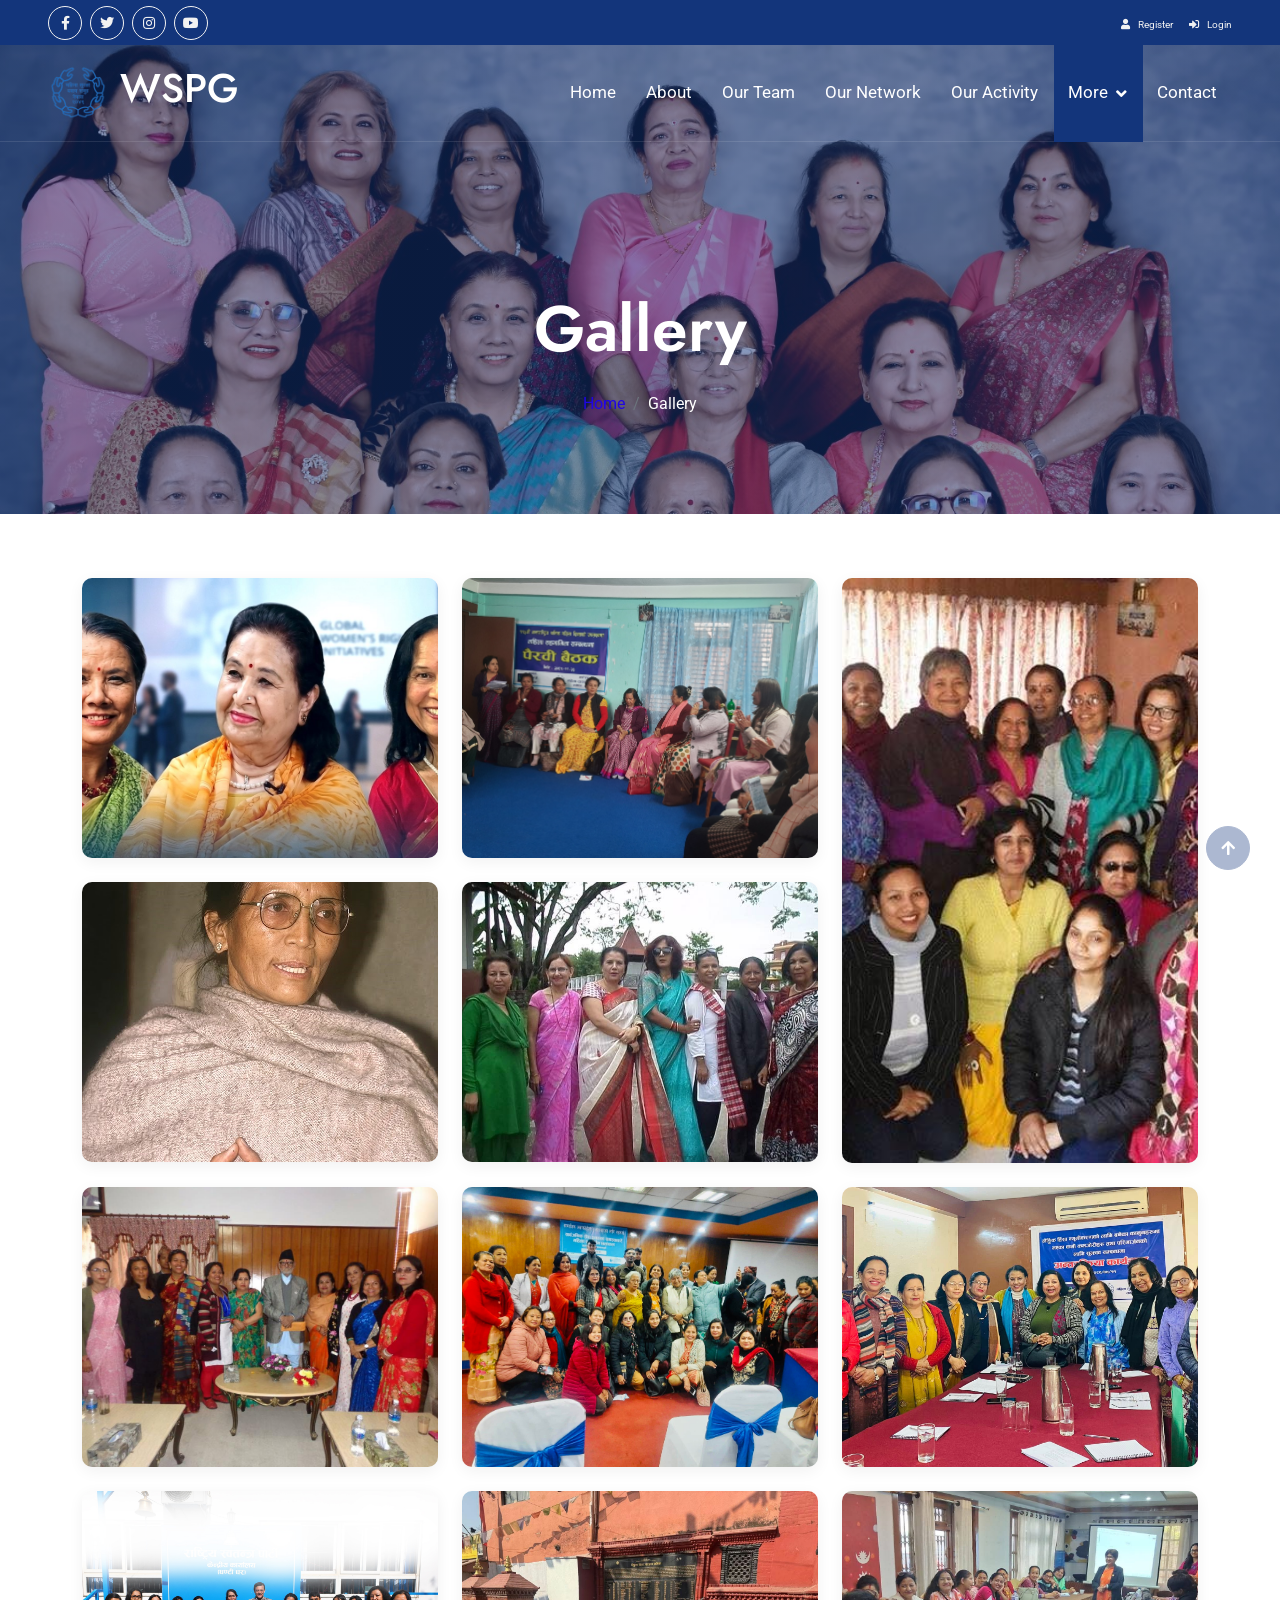
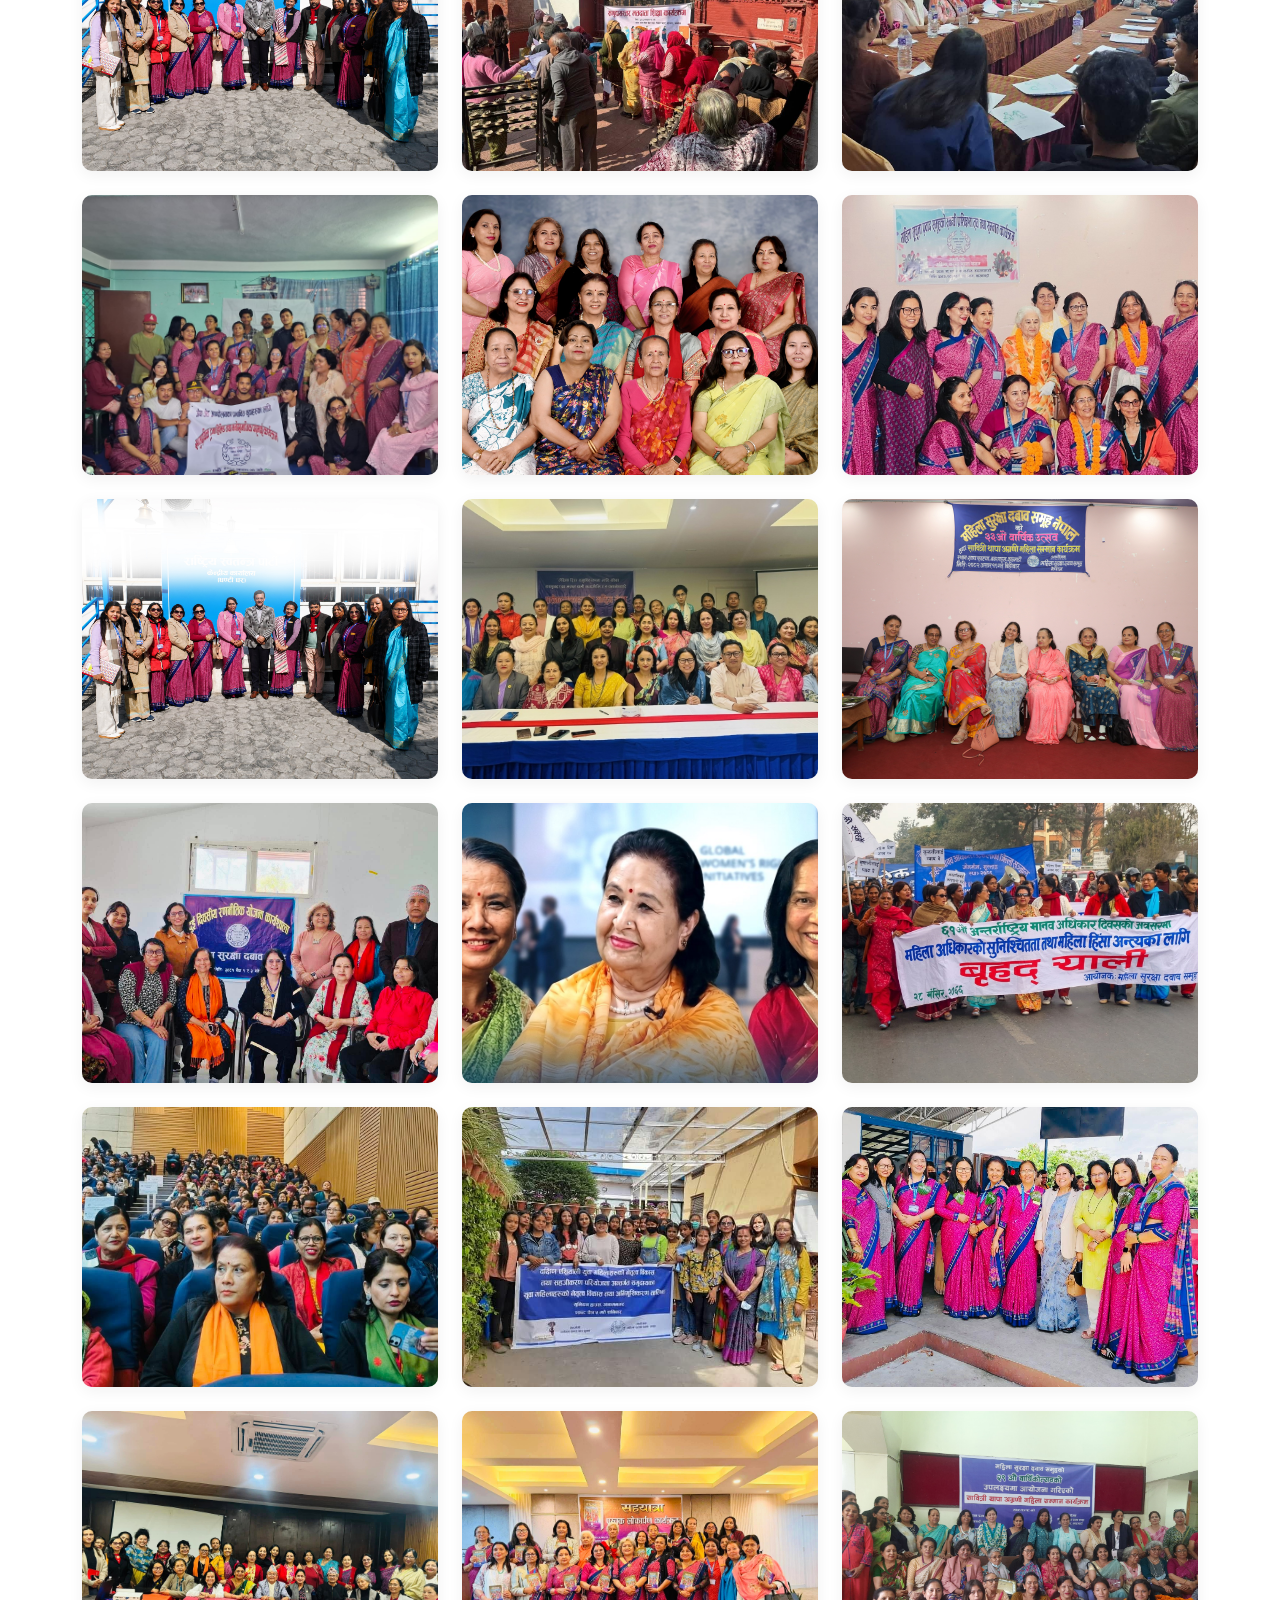
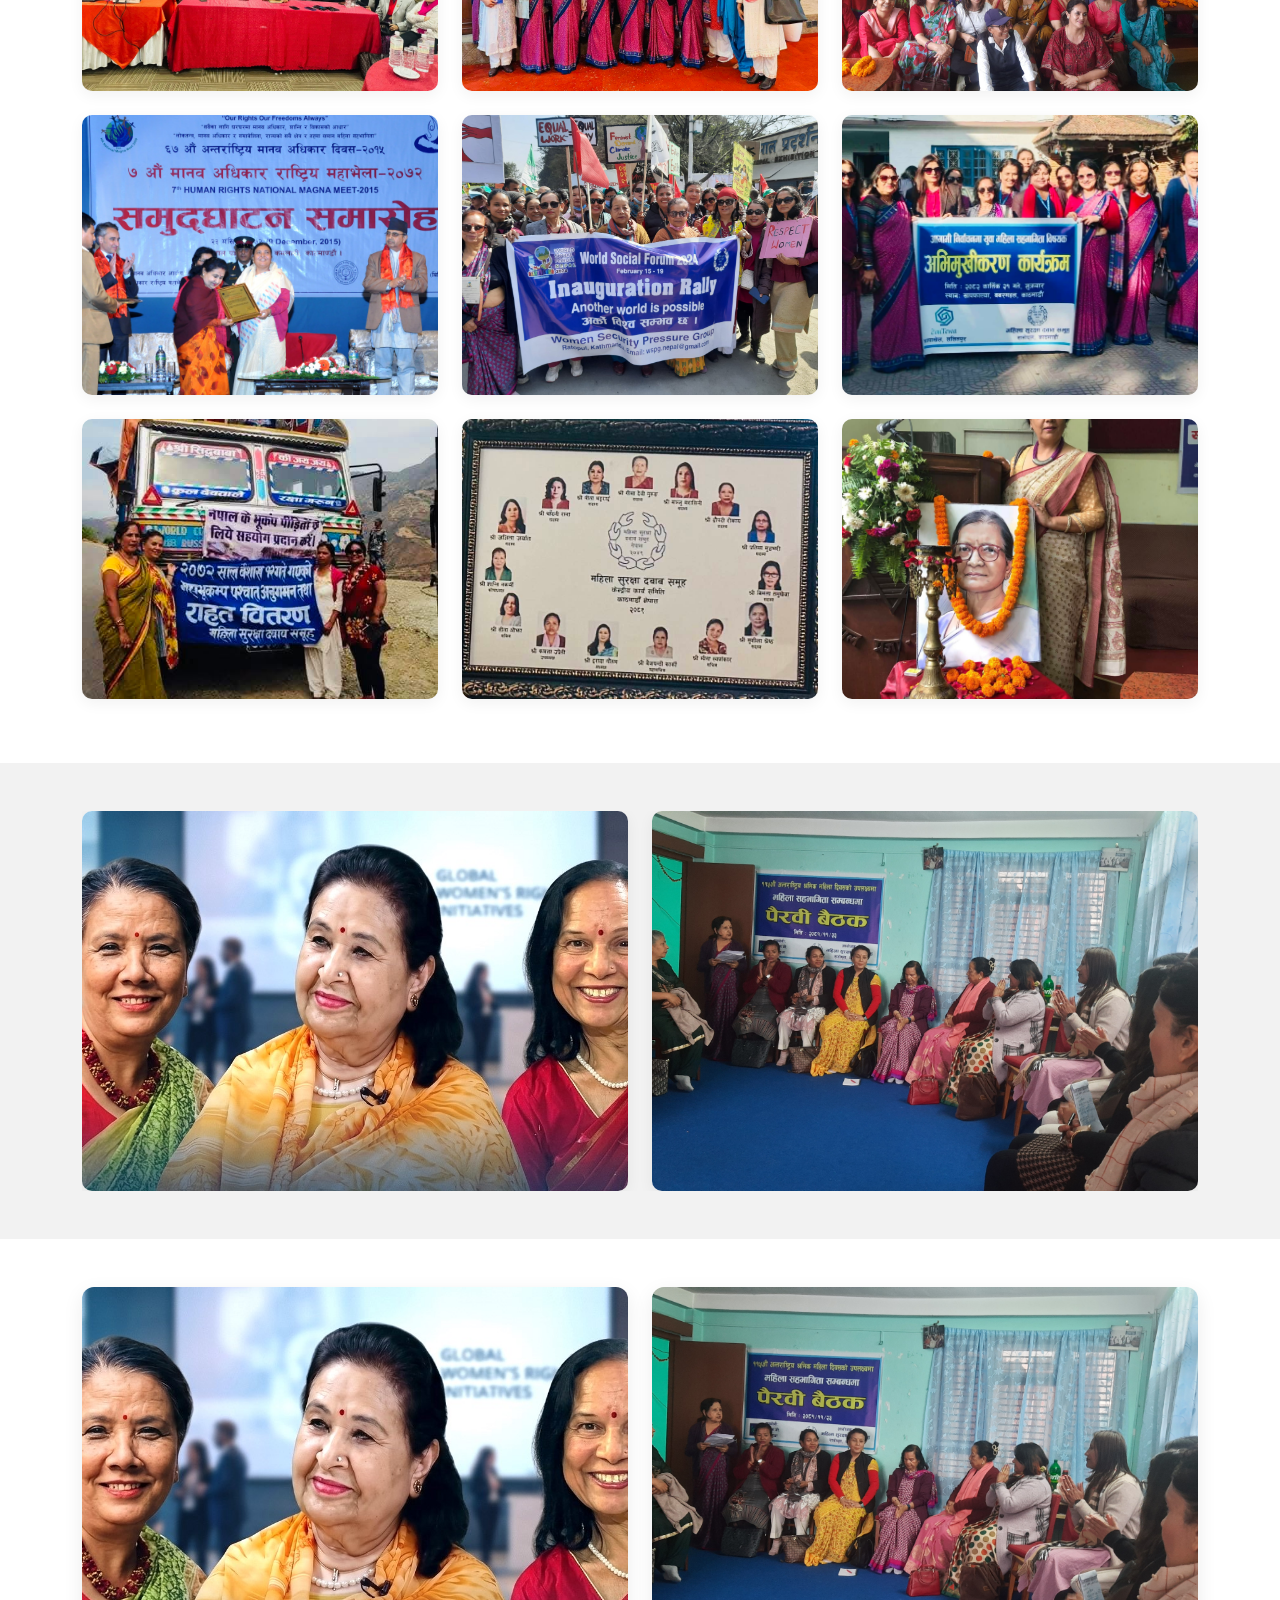
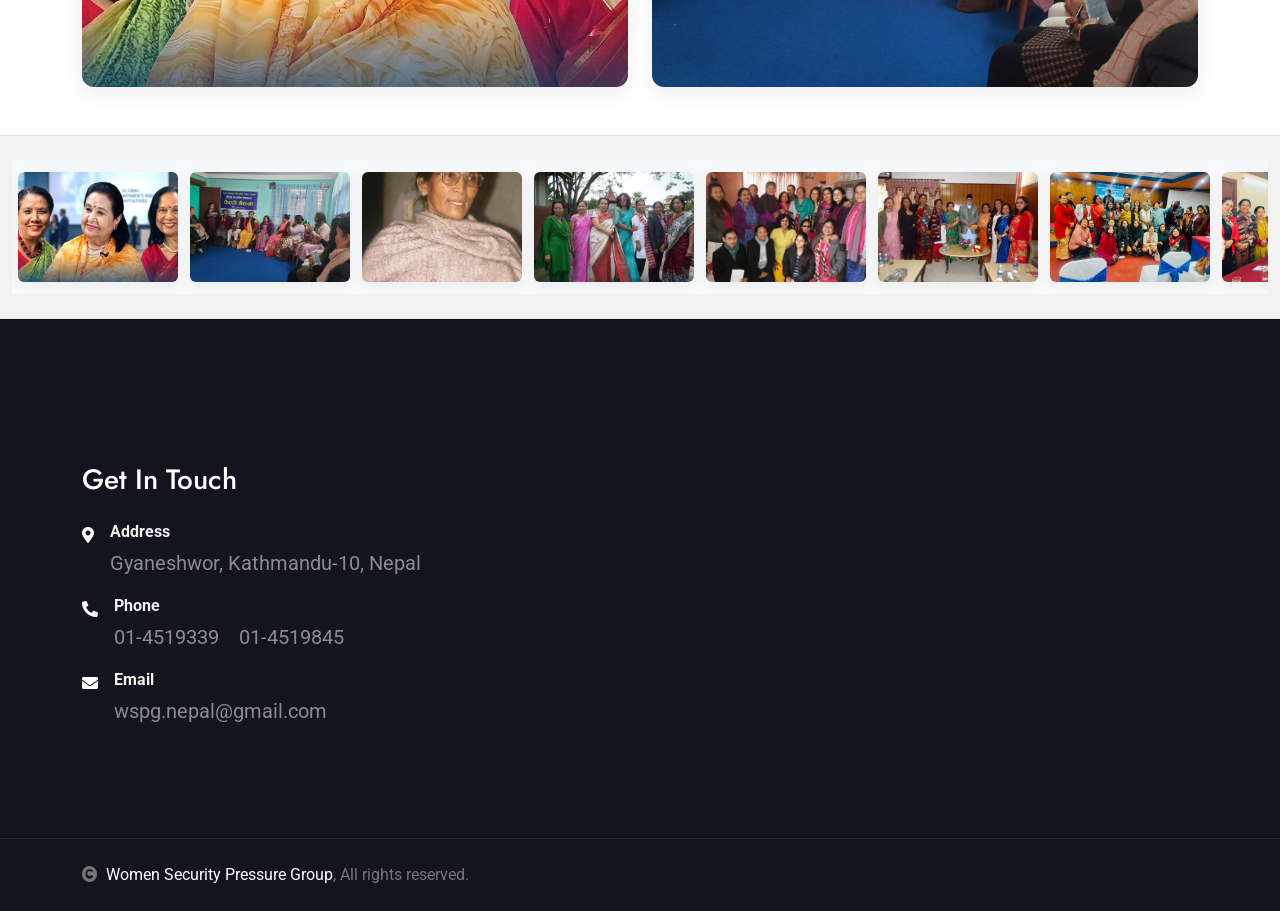
<file: destination.html>
<!DOCTYPE html>
<html lang="en">

    <head>
        <meta charset="utf-8">
        <title>Gallery - WSPG</title>
        <meta content="width=device-width, initial-scale=1.0" name="viewport">

        <!-- Google Web Fonts -->
        <link rel="preconnect" href="https://fonts.googleapis.com">
        <link rel="preconnect" href="https://fonts.gstatic.com" crossorigin>
        <link href="https://fonts.googleapis.com/css2?family=Jost:wght@500;600&family=Roboto:wght@400;500;700&display=swap" rel="stylesheet"> 

        <!-- Icon Font Stylesheet -->
        <link rel="stylesheet" href="https://use.fontawesome.com/releases/v5.15.4/css/all.css"/>
        <link href="https://cdn.jsdelivr.net/npm/bootstrap-icons@1.4.1/font/bootstrap-icons.css" rel="stylesheet">

        <!-- Libraries Stylesheet -->
        <link href="lib/owlcarousel/assets/owl.carousel.min.css" rel="stylesheet">
        <link href="lib/lightbox/css/lightbox.min.css" rel="stylesheet">

        <!-- Customized Bootstrap Stylesheet -->
        <link href="css/bootstrap.min.css" rel="stylesheet">

        <!-- Template Stylesheet -->
        <link href="css/style.css" rel="stylesheet">

        <style>
            /* Gallery Layout Styles */
            .gallery-item {
                position: relative;
                border-radius: 10px;
                overflow: hidden;
                box-shadow: 0 4px 15px rgba(0, 0, 0, 0.06);
                display: block;
                text-decoration: none;
                cursor: pointer;
                background-color: #fff;
                transition: transform 0.3s ease, box-shadow 0.3s ease;
            }
            .gallery-item:hover {
                transform: translateY(-3px);
                box-shadow: 0 8px 20px rgba(0, 0, 0, 0.1);
            }
            .gallery-item img {
                width: 100%;
                height: 280px;
                object-fit: cover;
                display: block;
                transition: transform 0.4s ease;
            }
            .gallery-item-tall img {
                height: 585px;
            }

            .gallery-overlay {
                position: absolute;
                top: 0;
                left: 0;
                width: 100%;
                height: 100%;
                background: rgba(0, 0, 0, 0.35);
                opacity: 0;
                transition: opacity 0.3s ease;
                display: flex;
                align-items: center;
                justify-content: center;
                z-index: 2;
            }
            .gallery-item:hover img {
                transform: scale(1.05);
            }
            .gallery-item:hover .gallery-overlay {
                opacity: 1;
            }
            .zoom-badge {
                width: 48px;
                height: 48px;
                background: #ffffff;
                color: #13357B;
                border-radius: 50%;
                display: flex;
                align-items: center;
                justify-content: center;
                font-size: 1.1rem;
                transform: scale(0.8);
                transition: transform 0.3s ease, background 0.3s ease, color 0.3s ease;
                box-shadow: 0 4px 10px rgba(0,0,0,0.15);
            }
            .gallery-item:hover .zoom-badge {
                transform: scale(1);
                background: #13357B;
                color: #ffffff;
            }

            .wide-banner-item {
                position: relative;
                border-radius: 10px;
                overflow: hidden;
            }
            .wide-banner-item img {
                width: 100%;
                height: 380px;
                object-fit: cover;
            }

            /* Featured Spotlight Format Styling */
            .spotlight-card {
                position: relative;
                border-radius: 12px;
                overflow: hidden;
                box-shadow: 0 6px 20px rgba(0, 0, 0, 0.08);
            }
            .spotlight-card img {
                width: 100%;
                height: 400px;
                object-fit: cover;
                transition: transform 0.5s ease;
            }
            .spotlight-card:hover img {
                transform: scale(1.04);
            }

            /* Moving Micro Tile Strip */
            .micro-grid-wrapper {
                overflow: hidden;
                position: relative;
                width: 100%;
                background: #f8f9fa;
                padding: 12px 0;
            }
            .micro-grid-track {
                display: flex;
                width: max-content;
                animation: scrollGrid 40s linear infinite;
            }
            .micro-grid-wrapper:hover .micro-grid-track {
                animation-play-state: paused;
            }
            .micro-tile {
                flex: 0 0 160px;
                height: 110px;
                margin: 0 6px;
                border-radius: 6px;
                overflow: hidden;
                position: relative;
            }
            .micro-tile img {
                width: 100%;
                height: 100%;
                object-fit: cover;
                transition: transform 0.3s ease;
            }
            .micro-tile:hover img {
                transform: scale(1.1);
            }

            @keyframes scrollGrid {
                0% { transform: translateX(0); }
                100% { transform: translateX(-50%); }
            }

            @media (max-width: 1199.98px) {
                .gallery-item-tall img {
                    height: 280px;
                }
            }
            @media (max-width: 768px) {
                .wide-banner-item img,
                .spotlight-card img {
                    height: 260px;
                }
            }
        </style>
    </head>

    <body>

        <!-- Spinner -->
        <div id="spinner" class="show bg-white position-fixed translate-middle w-100 vh-100 top-50 start-50 d-flex align-items-center justify-content-center">
            <div class="spinner-border text-primary" style="width: 3rem; height: 3rem;" role="status">
                <span class="sr-only">Loading...</span>
            </div>
        </div>

        <!-- Topbar -->
        <div class="container-fluid bg-primary px-5 d-none d-lg-block">
            <div class="row gx-0">
                <div class="col-lg-8 text-center text-lg-start mb-2 mb-lg-0">
                    <div class="d-inline-flex align-items-center" style="height: 45px;">
                        <a class="btn btn-sm btn-outline-light btn-sm-square rounded-circle me-2" href="#"><i class="fab fa-facebook-f fw-normal"></i></a>
                        <a class="btn btn-sm btn-outline-light btn-sm-square rounded-circle me-2" href="#"><i class="fab fa-twitter fw-normal"></i></a>
                        <a class="btn btn-sm btn-outline-light btn-sm-square rounded-circle me-2" href="#"><i class="fab fa-instagram fw-normal"></i></a>
                        <a class="btn btn-sm btn-outline-light btn-sm-square rounded-circle" href="#"><i class="fab fa-youtube fw-normal"></i></a>
                    </div>
                </div>
                <div class="col-lg-4 text-center text-lg-end">
                    <div class="d-inline-flex align-items-center" style="height: 45px;">
                        <a href="#"><small class="me-3 text-light"><i class="fa fa-user me-2"></i>Register</small></a>
                        <a href="#"><small class="text-light"><i class="fa fa-sign-in-alt me-2"></i>Login</small></a>
                    </div>
                </div>
            </div>
        </div>

        <!-- Navbar -->
        <div class="container-fluid position-relative p-0">
            <nav class="navbar navbar-expand-lg navbar-light px-4 px-lg-5 py-3 py-lg-0">
                <a href="index.html" class="navbar-brand p-0">
                    <h1 class="m-0"><img src="wspg.png" alt="WSPG Logo"> WSPG</h1>
                </a>
                <button class="navbar-toggler" type="button" data-bs-toggle="collapse" data-bs-target="#navbarCollapse">
                    <span class="fa fa-bars"></span>
                </button>
                <div class="collapse navbar-collapse" id="navbarCollapse">
                    <div class="navbar-nav ms-auto py-0">
                        <a href="index.html" class="nav-item nav-link">Home</a>
                        <a href="about.html" class="nav-item nav-link">About</a>
                        <a href="services.html" class="nav-item nav-link">Our Team</a>
                        <a href="packages.html" class="nav-item nav-link">Our Network</a>
                        <a href="blog.html" class="nav-item nav-link">Our Activity</a>
                        <div class="nav-item dropdown">
                            <a href="#" class="nav-link dropdown-toggle active" data-bs-toggle="dropdown">More</a>
                            <div class="dropdown-menu m-0">
                                <a href="destination.html" class="dropdown-item active">Gallery</a>
                                <a href="tour.html" class="dropdown-item">Our Publications</a>
                                <a href="booking.html" class="dropdown-item">Social Audit</a>
                            </div>
                        </div>
                        <a href="contact.html" class="nav-item nav-link">Contact</a>
                    </div>
                </div>
            </nav>
        </div>

        <!-- Header -->
        <div class="container-fluid bg-breadcrumb">
            <div class="container text-center py-5" style="max-width: 900px;">
                <h3 class="text-white display-3 mb-4">Gallery</h3>
                <ol class="breadcrumb justify-content-center mb-0">
                    <li class="breadcrumb-item"><a href="index.html">Home</a></li>
                    <li class="breadcrumb-item active text-white">Gallery</li>
                </ol>    
            </div>
        </div>

        <!-- SECTION 1: Standard Photo Gallery Grid -->
        <div class="container-fluid py-5">
            <div class="container py-3">
                <div class="row g-4" id="mainGridContainer">
                    <!-- Dynamic Images Render Here -->
                </div>
            </div>
        </div>

        <!-- SECTION 2: Wide Carousel -->
        <div class="container-fluid py-5 bg-light">
            <div class="container">
                <div class="owl-carousel wide-viewer-carousel" id="carouselContainer">
                    <!-- Dynamic Carousel Renders Here -->
                </div>
            </div>
        </div>

        <!-- SECTION 3: Large Dual Spotlight Banner Format -->
        <div class="container-fluid py-5">
            <div class="container">
                <div class="row g-4" id="spotlightContainer">
                    <!-- Dynamic Spotlight Banners Render Here -->
                </div>
            </div>
        </div>

        <!-- SECTION 4: Continuous Moving Micro Tile Strip -->
        <div class="container-fluid py-4 bg-light border-top border-bottom">
            <div class="micro-grid-wrapper">
                <div class="micro-grid-track" id="microGridTrack">
                    <!-- Dynamic Moving Tiles Render Here -->
                </div>
            </div>
        </div>

        <!-- Footer -->
        <div class="container-fluid footer py-5">
            <div class="container py-5">
                <div class="row g-5">
                    <div class="col-md-6 col-lg-6 col-xl-5">
                        <div class="footer-item d-flex flex-column contact-item-box">
                            <h3 class="mb-4 text-white font-weight-bold">Get In Touch</h3>
                            <div class="d-flex align-items-start mb-3">
                                <div class="contact-icon-bg me-3 mt-1"><i class="fas fa-map-marker-alt text-white"></i></div>
                                <div>
                                    <span class="text-light fw-bold d-block mb-1">Address</span>
                                    <span class="text-white-50 fs-5">Gyaneshwor, Kathmandu-10, Nepal</span>
                                </div>
                            </div>
                            <div class="d-flex align-items-start mb-3">
                                <div class="contact-icon-bg me-3 mt-1"><i class="fas fa-phone-alt text-white"></i></div>
                                <div>
                                    <span class="text-light fw-bold d-block mb-1">Phone</span>
                                    <a href="tel:014519339" class="text-white-50 fs-5 text-decoration-none me-3">01-4519339</a>
                                    <a href="tel:014519845" class="text-white-50 fs-5 text-decoration-none">01-4519845</a>
                                </div>
                            </div>
                            <div class="d-flex align-items-start mb-3">
                                <div class="contact-icon-bg me-3 mt-1"><i class="fas fa-envelope text-white"></i></div>
                                <div>
                                    <span class="text-light fw-bold d-block mb-1">Email</span>
                                    <a href="mailto:wspg.nepal@gmail.com" class="text-white-50 fs-5 text-decoration-none">wspg.nepal@gmail.com</a>
                                </div>
                            </div>
                        </div>
                    </div>
                </div>
            </div>
        </div>

        <!-- Copyright -->
        <div class="container-fluid copyright text-body py-4">
            <div class="container text-center text-md-start">
                <i class="fas fa-copyright me-2"></i><a class="text-white" href="#">Women Security Pressure Group</a>, All rights reserved.
            </div>
        </div>

        <a href="#" class="btn btn-primary btn-primary-outline-0 btn-md-square back-to-top"><i class="fa fa-arrow-up"></i></a>    

        <!-- Scripts -->
        <script src="https://ajax.googleapis.com/ajax/libs/jquery/3.6.4/jquery.min.js"></script>
        <script src="https://cdn.jsdelivr.net/npm/bootstrap@5.0.0/dist/js/bootstrap.bundle.min.js"></script>
        <script src="lib/easing/easing.min.js"></script>
        <script src="lib/waypoints/waypoints.min.js"></script>
        <script src="lib/owlcarousel/owl.carousel.min.js"></script>
        <script src="lib/lightbox/js/lightbox.min.js"></script>
        <script src="js/main.js"></script>

        <script>
            // Master list containing all 32 unique images
            const allImages = [
                '0.jpg',
                '20250307_122720.jpg',
                'about-img.jpg',
                'add1.jpg',
                'add2.jpg',
                'add3.jpg',
                'add4.jpg',
                'add5.jpg',
                'blog-1.jpg',
                'blog-2.jpg',
                'blog-3.jpg',
                'blog-4.jpg',
                'carousel-1.jpg',
                'carousel-2.jpg',
                'carousel-3.jpg',
                'carousel-4.jpg',
                'carousel-5.jpg',
                'carousel-6.jpg',
                'cover.jpg',
                'gallery-1.jpg',
                'gallery-2.jpg',
                'gallery-3.jpg',
                'gallery-4.jpg',
                'gallery-5.jpg',
                'gallery-6.jpg',
                'gallery-7.jpg',
                'gallery-8.jpg',
                'gallery-9.jpg',
                'gallery-10.jpg',
                'gallery-11.jpg',
                'gallery-12.jpg',
                'vision.jpg'
            ];

            $(document).ready(function() {
                // 1. Render Main Grid (All images fit directly into your standard layout)
                let mainHtml = `<div class="col-xl-8"><div class="row g-4">`;
                for(let i = 0; i < Math.min(4, allImages.length); i++) {
                    mainHtml += `
                        <div class="col-md-6">
                            <a href="img/${allImages[i]}" data-lightbox="wspg-gallery" class="gallery-item">
                                <img src="img/${allImages[i]}" alt="WSPG Gallery Image">
                                <div class="gallery-overlay"><div class="zoom-badge"><i class="fa fa-search-plus"></i></div></div>
                            </a>
                        </div>`;
                }
                mainHtml += `</div></div>`;

                if(allImages[4]) {
                    mainHtml += `
                        <div class="col-xl-4">
                            <a href="img/${allImages[4]}" data-lightbox="wspg-gallery" class="gallery-item gallery-item-tall">
                                <img src="img/${allImages[4]}" alt="WSPG Tall Image">
                                <div class="gallery-overlay"><div class="zoom-badge"><i class="fa fa-search-plus"></i></div></div>
                            </a>
                        </div>`;
                }

                for(let i = 5; i < allImages.length; i++) {
                    mainHtml += `
                        <div class="col-md-6 col-lg-4">
                            <a href="img/${allImages[i]}" data-lightbox="wspg-gallery" class="gallery-item">
                                <img src="img/${allImages[i]}" alt="WSPG Gallery Image">
                                <div class="gallery-overlay"><div class="zoom-badge"><i class="fa fa-search-plus"></i></div></div>
                            </a>
                        </div>`;
                }
                $('#mainGridContainer').html(mainHtml);

                // 2. Render Wide Carousel (Loops all images)
                let carouselHtml = '';
                allImages.forEach(img => {
                    carouselHtml += `
                        <div class="wide-banner-item gallery-item">
                            <a href="img/${img}" data-lightbox="wspg-wide">
                                <img src="img/${img}" alt="Featured Carousel Slide">
                                <div class="gallery-overlay"><div class="zoom-badge"><i class="fa fa-search-plus"></i></div></div>
                            </a>
                        </div>`;
                });
                $('#carouselContainer').html(carouselHtml);

                $(".wide-viewer-carousel").owlCarousel({
                    autoplay: true,
                    smartSpeed: 800,
                    dots: true,
                    loop: true,
                    margin: 24,
                    nav: false,
                    responsive: {
                        0: { items: 1 },
                        768: { items: 2 },
                        992: { items: 2 }
                    }
                });

                // 3. Render Dual Spotlight (Uses top 2 highlight images)
                let spotlightHtml = `
                    <div class="col-lg-6">
                        <a href="img/${allImages[0]}" data-lightbox="wspg-spotlight" class="gallery-item spotlight-card">
                            <img src="img/${allImages[0]}" alt="Spotlight Showcase 1">
                            <div class="gallery-overlay"><div class="zoom-badge"><i class="fa fa-search-plus"></i></div></div>
                        </a>
                    </div>
                    <div class="col-lg-6">
                        <a href="img/${allImages[1]}" data-lightbox="wspg-spotlight" class="gallery-item spotlight-card">
                            <img src="img/${allImages[1]}" alt="Spotlight Showcase 2">
                            <div class="gallery-overlay"><div class="zoom-badge"><i class="fa fa-search-plus"></i></div></div>
                        </a>
                    </div>`;
                $('#spotlightContainer').html(spotlightHtml);

                // 4. Render Moving Micro Strip (Loops full collection smoothly)
                let microHtml = '';
                let microPool = [...allImages, ...allImages];
                microPool.forEach(img => {
                    microHtml += `
                        <a href="img/${img}" data-lightbox="wspg-micro" class="micro-tile gallery-item">
                            <img src="img/${img}" alt="Micro Tile Image">
                            <div class="gallery-overlay"><div class="zoom-badge"><i class="fa fa-search-plus"></i></div></div>
                        </a>`;
                });
                $('#microGridTrack').html(microHtml);
            });
        </script>
    </body>
</html>
</file>
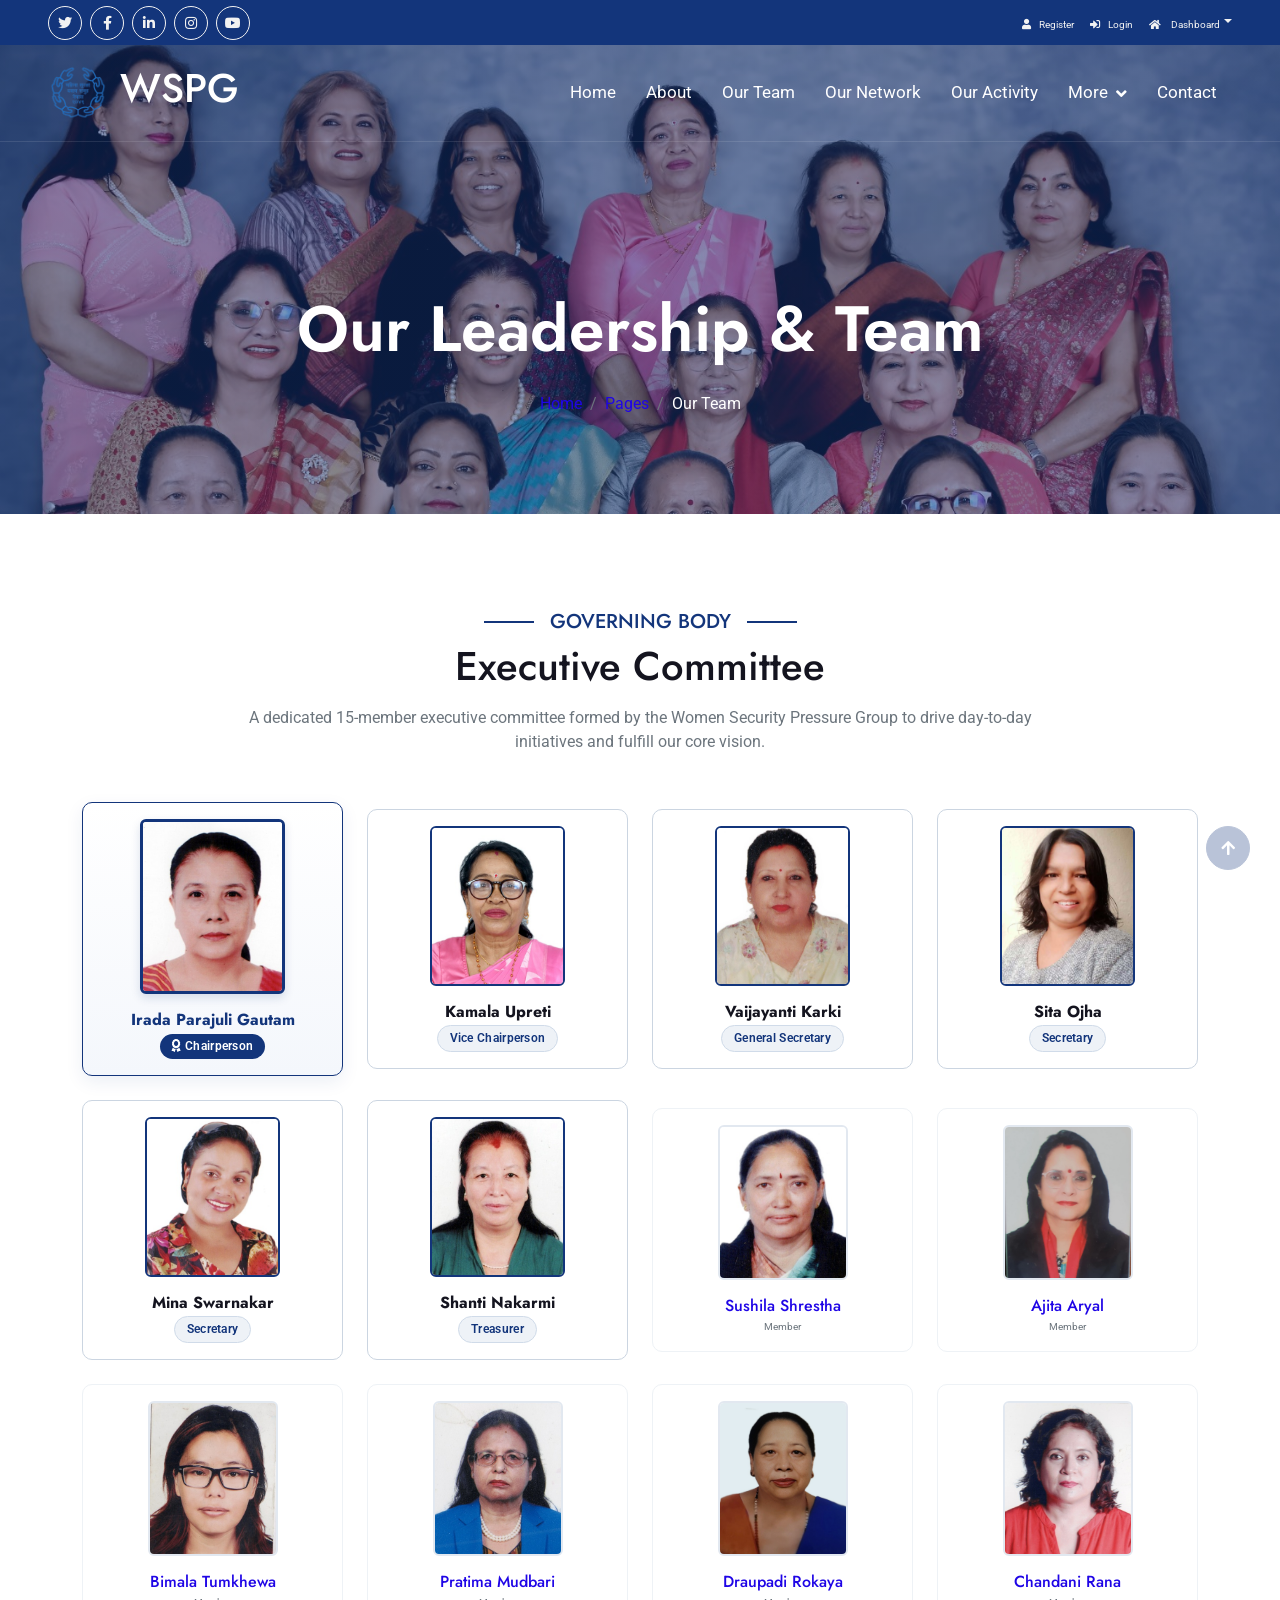
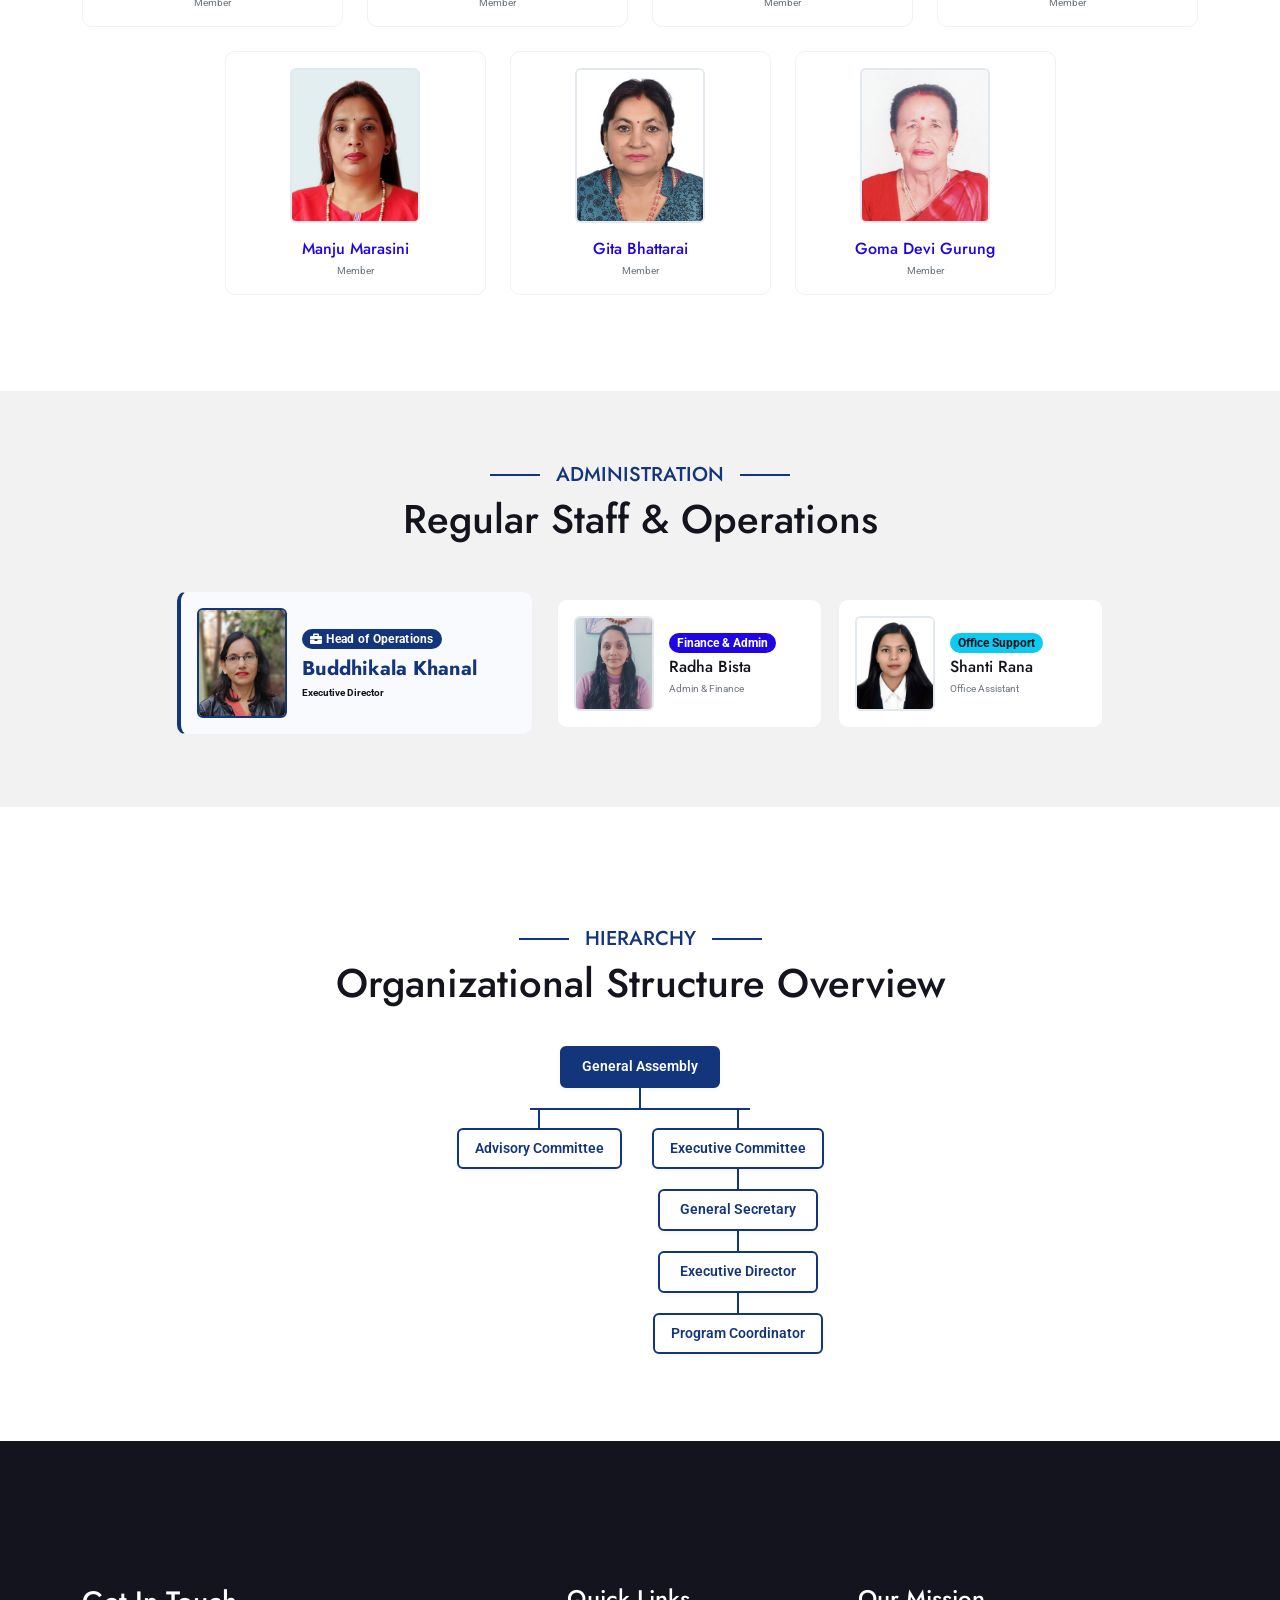
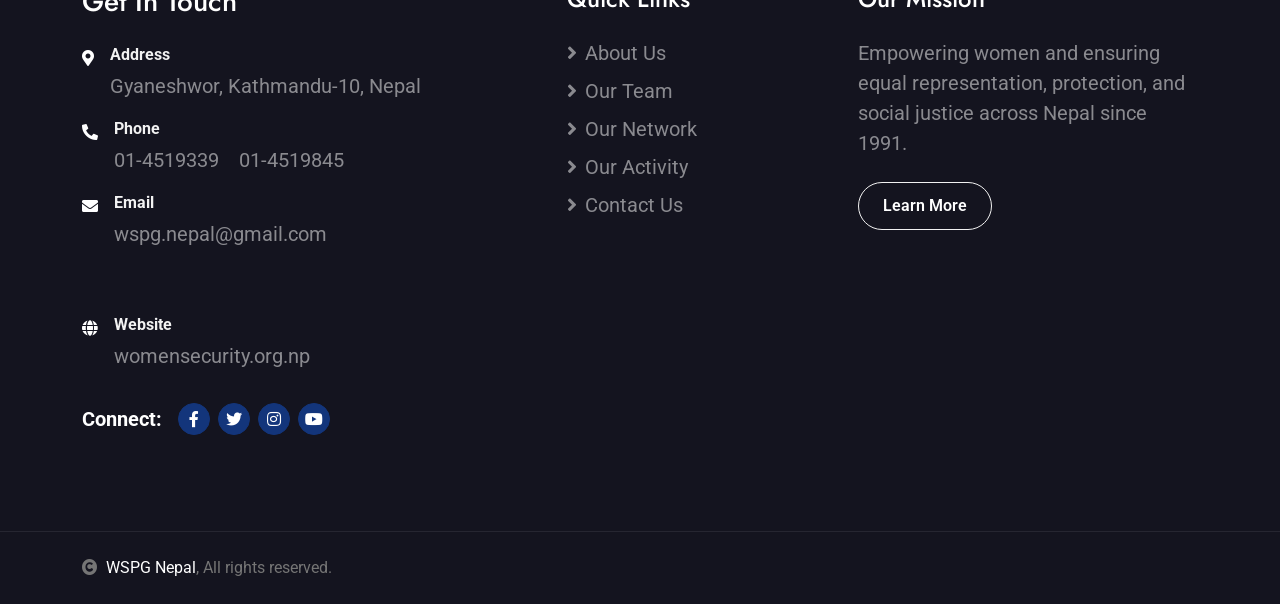
<file: services.html>
<!DOCTYPE html>
<html lang="en">

    <head>
        <meta charset="utf-8">
        <title>WSPG - Women Security Pressure Group</title>
        <meta content="width=device-width, initial-scale=1.0" name="viewport">
        <meta content="" name="keywords">
        <meta content="" name="description">

        <!-- Google Web Fonts -->
        <link rel="preconnect" href="https://fonts.googleapis.com">
        <link rel="preconnect" href="https://fonts.gstatic.com" crossorigin>
        <link href="https://fonts.googleapis.com/css2?family=Jost:wght@500;600;700&family=Roboto:wght@400;500;700&display=swap" rel="stylesheet"> 

        <!-- Icon Font Stylesheet -->
        <link rel="stylesheet" href="https://use.fontawesome.com/releases/v5.15.4/css/all.css"/>
        <link href="https://cdn.jsdelivr.net/npm/bootstrap-icons@1.4.1/font/bootstrap-icons.css" rel="stylesheet">

        <!-- Libraries Stylesheet -->
        <link href="lib/owlcarousel/assets/owl.carousel.min.css" rel="stylesheet">
        <link href="lib/lightbox/css/lightbox.min.css" rel="stylesheet">

        <!-- Customized Bootstrap Stylesheet -->
        <link href="css/bootstrap.min.css" rel="stylesheet">

        <!-- Template Stylesheet -->
        <link href="css/style.css" rel="stylesheet">

        <style>
            /* Base Card Styling */
            .team-card {
                background: #ffffff;
                border-radius: 10px;
                border: 1px solid #eef2f6;
                transition: transform 0.3s ease, box-shadow 0.3s ease;
                position: relative;
            }
            .team-card:hover {
                transform: translateY(-4px);
                box-shadow: 0 10px 20px rgba(0,0,0,0.06);
            }

            /* Standard Passport Image Frame (Regular Members) */
            .passport-img-wrapper {
                width: 130px;
                height: 155px;
                margin: 0 auto;
                border-radius: 6px;
                overflow: hidden;
                border: 2px solid #e2e8f0;
                background: #f8f9fa;
                position: relative;
            }
            .passport-img-wrapper img {
                width: 100%;
                height: 100%;
                object-fit: cover;
            }

            /* --- Tier 1: Chairperson (Seamless, Distinct, Professional) --- */
            .chairperson-card {
                background: linear-gradient(180deg, #ffffff 0%, #f4f7fc 100%);
                border: 1.5px solid #13357B;
                box-shadow: 0 6px 18px rgba(19, 53, 123, 0.08);
            }
            .chairperson-card .passport-img-wrapper {
                width: 145px;
                height: 175px;
                border: 3px solid #13357B;
                box-shadow: 0 4px 10px rgba(19, 53, 123, 0.15);
            }

            /* --- Tier 2: Office Bearers (Up to Treasurer) --- */
            .officer-card {
                border: 1px solid #cbd5e1;
                background: #ffffff;
            }
            .officer-card .passport-img-wrapper {
                width: 135px;
                height: 160px;
                border: 2px solid #13357B;
            }

            /* --- Role Badges (Text/Pill Style, Zero Image Obstruction) --- */
            .role-pill {
                display: inline-block;
                padding: 3px 12px;
                border-radius: 20px;
                font-size: 0.78rem;
                font-weight: 600;
                letter-spacing: 0.3px;
            }
            .role-pill-primary {
                background-color: #13357B;
                color: #ffffff;
            }
            .role-pill-subtle {
                background-color: #eef2f7;
                color: #13357B;
                border: 1px solid #d0dbe9;
            }

            /* Operations / Staff Cards Styling */
            .staff-card {
                background: #ffffff;
                border: 1px solid #eef2f6;
                border-radius: 10px;
                padding: 16px;
                display: flex;
                align-items: center;
                gap: 15px;
                transition: all 0.3s ease;
                height: 100%;
            }
            .staff-card:hover {
                box-shadow: 0 8px 20px rgba(0,0,0,0.06);
                transform: translateY(-3px);
            }
            .staff-img {
                width: 80px;
                height: 95px;
                border-radius: 6px;
                object-fit: cover;
                border: 2px solid #e2e8f0;
            }

            /* ED Spotlight Card (Balanced, Distinct, Neat) */
            .staff-card.ed-card {
                border-left: 4px solid #13357B;
                background: #f8fafd;
            }
            .staff-img.ed-img {
                width: 90px;
                height: 110px;
                border: 2.5px solid #13357B;
            }

            /* Hierarchy Tree */
            .tree-container {
                display: flex;
                justify-content: center;
                overflow-x: auto;
                padding: 15px 0;
            }
            .tree {
                display: flex;
                flex-direction: column;
                align-items: center;
            }
            .tree-node {
                background: #ffffff;
                border: 2px solid #13357B;
                border-radius: 6px;
                padding: 8px 16px;
                font-weight: 600;
                color: #13357B;
                text-align: center;
                min-width: 160px;
                box-shadow: 0 2px 4px rgba(0,0,0,0.04);
                font-size: 0.9rem;
            }
            .tree-node.main-head {
                background: #13357B;
                color: #ffffff;
            }
            .tree-line-v {
                width: 2px;
                height: 20px;
                background-color: #13357B;
            }
            .tree-branch-group {
                display: flex;
                justify-content: center;
                position: relative;
                gap: 30px;
            }
            .tree-branch-group::before {
                content: '';
                position: absolute;
                top: 0;
                left: 20%;
                right: 20%;
                height: 2px;
                background-color: #13357B;
            }
            .tree-col {
                display: flex;
                flex-direction: column;
                align-items: center;
            }
        </style>
    </head>

    <body>

        <!-- Spinner Start -->
        <div id="spinner" class="show bg-white position-fixed translate-middle w-100 vh-100 top-50 start-50 d-flex align-items-center justify-content-center">
            <div class="spinner-border text-primary" style="width: 3rem; height: 3rem;" role="status">
                <span class="sr-only">Loading...</span>
            </div>
        </div>
        <!-- Spinner End -->

        <!-- Topbar Start -->
        <div class="container-fluid bg-primary px-5 d-none d-lg-block">
            <div class="row gx-0">
                <div class="col-lg-8 text-center text-lg-start mb-2 mb-lg-0">
                    <div class="d-inline-flex align-items-center" style="height: 45px;">
                        <a class="btn btn-sm btn-outline-light btn-sm-square rounded-circle me-2" href=""><i class="fab fa-twitter fw-normal"></i></a>
                        <a class="btn btn-sm btn-outline-light btn-sm-square rounded-circle me-2" href=""><i class="fab fa-facebook-f fw-normal"></i></a>
                        <a class="btn btn-sm btn-outline-light btn-sm-square rounded-circle me-2" href=""><i class="fab fa-linkedin-in fw-normal"></i></a>
                        <a class="btn btn-sm btn-outline-light btn-sm-square rounded-circle me-2" href=""><i class="fab fa-instagram fw-normal"></i></a>
                        <a class="btn btn-sm btn-outline-light btn-sm-square rounded-circle" href=""><i class="fab fa-youtube fw-normal"></i></a>
                    </div>
                </div>
                <div class="col-lg-4 text-center text-lg-end">
                    <div class="d-inline-flex align-items-center" style="height: 45px;">
                        <a href="#"><small class="me-3 text-light"><i class="fa fa-user me-2"></i>Register</small></a>
                        <a href="#"><small class="me-3 text-light"><i class="fa fa-sign-in-alt me-2"></i>Login</small></a>
                        <div class="dropdown">
                            <a href="#" class="dropdown-toggle text-light" data-bs-toggle="dropdown"><small><i class="fa fa-home me-2"></i> Dashboard</small></a>
                            <div class="dropdown-menu rounded">
                                <a href="#" class="dropdown-item"><i class="fas fa-user-alt me-2"></i> Profile</a>
                                <a href="#" class="dropdown-item"><i class="fas fa-cog me-2"></i> Settings</a>
                                <a href="#" class="dropdown-item"><i class="fas fa-power-off me-2"></i> Log Out</a>
                            </div>
                        </div>
                    </div>
                </div>
            </div>
        </div>
        <!-- Topbar End -->

        <!-- Navbar & Hero Start -->
        <div class="container-fluid position-relative p-0">
            <nav class="navbar navbar-expand-lg navbar-light px-4 px-lg-5 py-3 py-lg-0">
                <a href="" class="navbar-brand p-0">
                    <h1 class="m-0"><img src="wspg.png" alt="WSPG Logo"> WSPG</h1>
                </a>
                <button class="navbar-toggler" type="button" data-bs-toggle="collapse" data-bs-target="#navbarCollapse">
                    <span class="fa fa-bars"></span>
                </button>
                <div class="collapse navbar-collapse" id="navbarCollapse">
                    <div class="navbar-nav ms-auto py-0">
                        <a href="index.html" class="nav-item nav-link">Home</a>
                         <a href="about.html" class="nav-item nav-link">About</a>
                        <a href="services.html" class="nav-item nav-link">Our Team</a>
                        <a href="packages.html" class="nav-item nav-link">Our Network</a>
                        <a href="blog.html" class="nav-item nav-link">Our Activity</a>
                        <div class="nav-item dropdown">
                            <a href="#" class="nav-link dropdown-toggle" data-bs-toggle="dropdown">More</a>
                            <div class="dropdown-menu m-0">
                                <a href="destination.html" class="dropdown-item">Gallery</a>
                                <a href="tour.html" class="dropdown-item">Our Publications</a>
                                <a href="booking.html" class="dropdown-item">Social Audit</a>
                            </div>
                        </div>
                        <a href="contact.html" class="nav-item nav-link">Contact</a>
                    </div>
                </div>
            </nav>
        </div>
        <!-- Navbar & Hero End -->

        <!-- Header Start -->
        <div class="container-fluid bg-breadcrumb">
            <div class="container text-center py-5" style="max-width: 900px;">
                <h3 class="text-white display-3 mb-4">Our Leadership & Team</h3>
                <ol class="breadcrumb justify-content-center mb-0">
                    <li class="breadcrumb-item"><a href="index.html">Home</a></li>
                    <li class="breadcrumb-item"><a href="#">Pages</a></li>
                    <li class="breadcrumb-item active text-white">Our Team</li>
                </ol>    
            </div>
        </div>
        <!-- Header End -->

        <!-- Executive Committee Section Start -->
        <div class="container-fluid py-5">
            <div class="container py-5">
                <div class="mx-auto text-center mb-5" style="max-width: 800px;">
                    <h5 class="section-title px-3">Governing Body</h5>
                    <h1 class="mb-3">Executive Committee</h1>
                    <p class="text-muted">A dedicated 15-member executive committee formed by the Women Security Pressure Group to drive day-to-day initiatives and fulfill our core vision.</p>
                </div>

                <div class="row g-4 justify-content-center align-items-center">
                    
                    <!-- 1. Irada Parajuli Gautam (Chairperson - Elevated Card & Clean Layout) -->
                    <div class="col-12 col-sm-6 col-md-4 col-lg-3">
                        <div class="team-card chairperson-card text-center p-3">
                            <div class="passport-img-wrapper mb-3">
                                <img src="img/1.jpg" alt="Irada Parajuli Gautam">
                            </div>
                            <h6 class="mb-1 text-truncate text-primary fw-bold fs-6">Irada Parajuli Gautam</h6>
                            <span class="role-pill role-pill-primary"><i class="fas fa-award me-1"></i>Chairperson</span>
                        </div>
                    </div>

                    <!-- 2. Kamala Upreti (Vice Chairperson - Officer Frame) -->
                    <div class="col-6 col-sm-6 col-md-4 col-lg-3">
                        <div class="team-card officer-card text-center p-3">
                            <div class="passport-img-wrapper mb-3">
                                <img src="img/2.jpg">
                            </div>
                            <h6 class="mb-1 text-truncate fw-bold text-dark">Kamala Upreti</h6>
                            <span class="role-pill role-pill-subtle">Vice Chairperson</span>
                        </div>
                    </div>

                    <!-- 3. Vaijayanti Karki (General Secretary - Officer Frame) -->
                    <div class="col-6 col-sm-6 col-md-4 col-lg-3">
                        <div class="team-card officer-card text-center p-3">
                            <div class="passport-img-wrapper mb-3">
                                <img src="img/3.jpg">
                            </div>
                            <h6 class="mb-1 text-truncate fw-bold text-dark">Vaijayanti Karki</h6>
                            <span class="role-pill role-pill-subtle">General Secretary</span>
                        </div>
                    </div>

                    <!-- 4. Sita Ojha (Secretary - Officer Frame) -->
                    <div class="col-6 col-sm-6 col-md-4 col-lg-3">
                        <div class="team-card officer-card text-center p-3">
                            <div class="passport-img-wrapper mb-3">
                                <img src="img/4.jpg">
                            </div>
                            <h6 class="mb-1 text-truncate fw-bold text-dark">Sita Ojha</h6>
                            <span class="role-pill role-pill-subtle">Secretary</span>
                        </div>
                    </div>

                    <!-- 5. Mina Swarnakar (Secretary - Officer Frame) -->
                    <div class="col-6 col-sm-6 col-md-4 col-lg-3">
                        <div class="team-card officer-card text-center p-3">
                            <div class="passport-img-wrapper mb-3">
                                <img src="img/5.jpg">
                            </div>
                            <h6 class="mb-1 text-truncate fw-bold text-dark">Mina Swarnakar</h6>
                            <span class="role-pill role-pill-subtle">Secretary</span>
                        </div>
                    </div>

                    <!-- 6. Shanti Nakarmi (Treasurer - Officer Frame) -->
                    <div class="col-6 col-sm-6 col-md-4 col-lg-3">
                        <div class="team-card officer-card text-center p-3">
                            <div class="passport-img-wrapper mb-3">
                                <img src="img/6.jpg" alt="Shanti Nakarmi">
                            </div>
                            <h6 class="mb-1 text-truncate fw-bold text-dark">Shanti Nakarmi</h6>
                            <span class="role-pill role-pill-subtle">Treasurer</span>
                        </div>
                    </div>

                    <!-- 7. Sushila Shrestha (Regular Member) -->
                    <div class="col-6 col-sm-6 col-md-4 col-lg-3">
                        <div class="team-card text-center p-3">
                            <div class="passport-img-wrapper mb-3">
                                <img src="img/7.jpg">
                            </div>
                            <h6 class="mb-1 text-truncate text-secondary">Sushila Shrestha</h6>
                            <small class="text-muted d-block">Member</small>
                        </div>
                    </div>

                    <!-- 8. Ajita Aryal(Regular Member) -->
                    <div class="col-6 col-sm-6 col-md-4 col-lg-3">
                        <div class="team-card text-center p-3">
                            <div class="passport-img-wrapper mb-3">
                                <img src="img/8.jpg">
                            </div>
                            <h6 class="mb-1 text-truncate text-secondary"> Ajita Aryal</h6>
                            <small class="text-muted d-block">Member</small>
                        </div>
                    </div>

                    <!-- 9. Bimala Tumkhewa (Regular Member) -->
                    <div class="col-6 col-sm-6 col-md-4 col-lg-3">
                        <div class="team-card text-center p-3">
                            <div class="passport-img-wrapper mb-3">
                                <img src="img/9.jpg">
                            </div>
                            <h6 class="mb-1 text-truncate text-secondary">Bimala Tumkhewa</h6>
                            <small class="text-muted d-block">Member</small>
                        </div>
                    </div>

                    <!-- 10. Pratima Mudvari (Regular Member) -->
                    <div class="col-6 col-sm-6 col-md-4 col-lg-3">
                        <div class="team-card text-center p-3">
                            <div class="passport-img-wrapper mb-3">
                                <img src="img/10.jpg">
                            </div>
                            <h6 class="mb-1 text-truncate text-secondary">Pratima Mudbari</h6>
                            <small class="text-muted d-block">Member</small>
                        </div>
                    </div>

                    <!-- 11. Draupadi Rokaya (Regular Member) -->
                    <div class="col-6 col-sm-6 col-md-4 col-lg-3">
                        <div class="team-card text-center p-3">
                            <div class="passport-img-wrapper mb-3">
                                <img src="img/11.jpg">
                            </div>
                            <h6 class="mb-1 text-truncate text-secondary">Draupadi Rokaya</h6>
                            <small class="text-muted d-block">Member</small>
                        </div>
                    </div>

                    <!-- 12. Chandani Rana (Regular Member) -->
                    <div class="col-6 col-sm-6 col-md-4 col-lg-3">
                        <div class="team-card text-center p-3">
                            <div class="passport-img-wrapper mb-3">
                                <img src="img/12.jpg">
                            </div>
                            <h6 class="mb-1 text-truncate text-secondary">Chandani Rana</h6>
                            <small class="text-muted d-block">Member</small>
                        </div>
                    </div>

                    <!-- 13. Manju Marasini(Regular Member) -->
                    <div class="col-6 col-sm-6 col-md-4 col-lg-3">
                        <div class="team-card text-center p-3">
                            <div class="passport-img-wrapper mb-3">
                                <img src="img/13.jpg">
                            </div>
                            <h6 class="mb-1 text-truncate text-secondary">Manju Marasini</h6>
                            <small class="text-muted d-block">Member</small>
                        </div>
                    </div>

                    <!-- 14. Gita Bhattarai  (Regular Member) -->
                    <div class="col-6 col-sm-6 col-md-4 col-lg-3">
                        <div class="team-card text-center p-3">
                            <div class="passport-img-wrapper mb-3">
                                <img src="img/14.jpg">
                            </div>
                            <h6 class="mb-1 text-truncate text-secondary">Gita Bhattarai</h6>
                            <small class="text-muted d-block">Member</small>
                        </div>
                    </div>

                    <!-- 15. Goma Devi Gurung (Regular Member) -->
                    <div class="col-6 col-sm-6 col-md-4 col-lg-3">
                        <div class="team-card text-center p-3">
                            <div class="passport-img-wrapper mb-3">
                                <img src="img/15.jpg">
                            </div>
                            <h6 class="mb-1 text-truncate text-secondary">Goma Devi Gurung</h6>
                            <small class="text-muted d-block">Member</small>
                        </div>
                    </div>

                </div>
            </div>
        </div>
        <!-- Executive Committee Section End -->

        <!-- Operations / Regular Staff Section Start -->
        <div class="container-fluid py-5 bg-light">
            <div class="container py-4">
                <div class="mx-auto text-center mb-5" style="max-width: 800px;">
                    <h5 class="section-title px-3">Administration</h5>
                    <h1 class="mb-3">Regular Staff & Operations</h1>
                </div>

                <div class="row g-4 align-items-center justify-content-center">
                    
                    <!-- Executive Director (Prominent Left/Top Focus) -->
                    <div class="col-12 col-md-5 col-lg-4">
                        <div class="staff-card ed-card">
                            <img src="img/staff1.jpg" class="staff-img ed-img" alt="Buddhikala Khanal">
                            <div>
                                <span class="badge bg-primary px-2 py-1 mb-2 fw-semibold" style="letter-spacing: 0.3px;"><i class="fas fa-briefcase me-1"></i>Head of Operations</span>
                                <h5 class="mb-1 text-primary fw-bold">Buddhikala Khanal</h5>
                                <small class="text-dark fw-bold d-block">Executive Director</small>
                            </div>
                        </div>
                    </div>

                    <!-- Other Regular Staffs -->
                    <div class="col-12 col-md-7 col-lg-6">
                        <div class="row g-3">
                            <div class="col-12 col-sm-6">
                                <div class="staff-card">
                                    <img src="img/staff2.jpg" class="staff-img" alt="Radha Bista">
                                    <div>
                                        <span class="badge bg-secondary mb-1">Finance & Admin</span>
                                        <h6 class="mb-1">Radha Bista</h6>
                                        <small class="text-muted d-block">Admin & Finance</small>
                                    </div>
                                </div>
                            </div>

                            <div class="col-12 col-sm-6">
                                <div class="staff-card">
                                    <img src="img/staff3.jpg" class="staff-img" alt="Shanti Rana">
                                    <div>
                                        <span class="badge bg-info text-dark mb-1">Office Support</span>
                                        <h6 class="mb-1">Shanti Rana</h6>
                                        <small class="text-muted d-block">Office Assistant</small>
                                    </div>
                                </div>
                            </div>
                        </div>
                    </div>

                </div>
            </div>
        </div>
        <!-- Operations Section End -->

        <!-- Organizational Structure Chart Section Start -->
        <div class="container-fluid py-5">
            <div class="container py-4">
                <div class="mx-auto text-center mb-4" style="max-width: 800px;">
                    <h5 class="section-title px-3">Hierarchy</h5>
                    <h1 class="mb-0">Organizational Structure Overview</h1>
                </div>

                <div class="tree-container">
                    <div class="tree">
                        <div class="tree-node main-head">General Assembly</div>
                        <div class="tree-line-v"></div>

                        <div class="tree-branch-group">
                            <div class="tree-col">
                                <div class="tree-line-v"></div>
                                <div class="tree-node">Advisory Committee</div>
                            </div>
                            <div class="tree-col">
                                <div class="tree-line-v"></div>
                                <div class="tree-node">Executive Committee</div>
                                <div class="tree-line-v"></div>

                                <div class="tree-node">General Secretary</div>
                                <div class="tree-line-v"></div>

                                <div class="tree-node">Executive Director</div>
                                <div class="tree-line-v"></div>

                                <div class="tree-node">Program Coordinator</div>
                            </div>
                        </div>
                    </div>
                </div>
            </div>
        </div>
        <!-- Organizational Structure Section End -->

       <!-- Footer Start -->
        <div class="container-fluid footer py-5">
            <div class="container py-5">
                <div class="row g-5">
                    <div class="col-md-6 col-lg-6 col-xl-5">
                        <div class="footer-item d-flex flex-column contact-item-box">
                            <h3 class="mb-4 text-white font-weight-bold">Get In Touch</h3>
                            
                            <div class="d-flex align-items-start mb-3">
                                <div class="contact-icon-bg me-3 mt-1">
                                    <i class="fas fa-map-marker-alt text-white"></i>
                                </div>
                                <div>
                                    <span class="text-light fw-bold d-block mb-1">Address</span>
                                    <span class="text-white-50 fs-5">Gyaneshwor, Kathmandu-10, Nepal</span>
                                </div>
                            </div>

                            <div class="d-flex align-items-start mb-3">
                                <div class="contact-icon-bg me-3 mt-1">
                                    <i class="fas fa-phone-alt text-white"></i>
                                </div>
                                <div>
                                    <span class="text-light fw-bold d-block mb-1">Phone</span>
                                    <a href="tel:014519339" class="text-white-50 fs-5 text-decoration-none hover-light me-3">01-4519339</a>
                                    <a href="tel:014519845" class="text-white-50 fs-5 text-decoration-none hover-light">01-4519845</a>
                                </div>
                            </div>

                            <div class="d-flex align-items-start mb-3">
                                <div class="contact-icon-bg me-3 mt-1">
                                    <i class="fas fa-envelope text-white"></i>
                                </div>
                                <div>
                                    <span class="text-light fw-bold d-block mb-1">Email</span>
                                    <a href="mailto:wspg.nepal@gmail.com" class="text-white-50 fs-5 text-decoration-none hover-light">wspg.nepal@gmail.com</a>
                                </div>
                            </div>

                            <div class="d-flex align-items-start mb-4">
                                <div class="contact-icon-bg me-3 mt-1">
                                    <i class="fas fa-globe text-white"></i>
                                </div>
                                <div>
                                    <span class="text-light fw-bold d-block mb-1">Website</span>
                                    <a href="http://womensecurity.org.np" target="_blank" class="text-white-50 fs-5 text-decoration-none hover-light">womensecurity.org.np</a>
                                </div>
                            </div>

                            <div class="d-flex align-items-center mt-2">
                                <span class="text-white me-3 fw-bold fs-5">Connect:</span>
                                <a class="btn-square btn btn-primary rounded-circle me-2" href="#"><i class="fab fa-facebook-f"></i></a>
                                <a class="btn-square btn btn-primary rounded-circle me-2" href="#"><i class="fab fa-twitter"></i></a>
                                <a class="btn-square btn btn-primary rounded-circle me-2" href="#"><i class="fab fa-instagram"></i></a>
                                <a class="btn-square btn btn-primary rounded-circle me-2" href="#"><i class="fab fa-youtube"></i></a>
                            </div>
                        </div>
                    </div>
                    <div class="col-md-6 col-lg-6 col-xl-3">
                        <div class="footer-item d-flex flex-column">
                            <h4 class="mb-4 text-white">Quick Links</h4>
                            <a href="about.html" class="text-white-50 fs-5 mb-2"><i class="fas fa-angle-right me-2"></i>About Us</a>
                            <a href="services.html" class="text-white-50 fs-5 mb-2"><i class="fas fa-angle-right me-2"></i>Our Team</a>
                            <a href="packages.html" class="text-white-50 fs-5 mb-2"><i class="fas fa-angle-right me-2"></i>Our Network</a>
                            <a href="blog.html" class="text-white-50 fs-5 mb-2"><i class="fas fa-angle-right me-2"></i>Our Activity</a>
                            <a href="contact.html" class="text-white-50 fs-5 mb-2"><i class="fas fa-angle-right me-2"></i>Contact Us</a>
                        </div>
                    </div>
                    <div class="col-md-6 col-lg-6 col-xl-4">
                        <div class="footer-item d-flex flex-column">
                            <h4 class="mb-4 text-white">Our Mission</h4>
                            <p class="text-white-50 fs-5 mb-3">Empowering women and ensuring equal representation, protection, and social justice across Nepal since 1991.</p>
                            <a href="about.html" class="btn btn-outline-light rounded-pill py-2 px-4 w-auto me-auto mt-2">Learn More</a>
                        </div>
                    </div>
                </div>
            </div>
        </div>
        <!-- Footer End -->
        
        <!-- Copyright Start -->
        <div class="container-fluid copyright text-body py-4">
            <div class="container">
                <div class="row g-4 align-items-center">
                    <div class="col-md-6 text-center text-md-start mb-md-0">
                        <i class="fas fa-copyright me-2"></i><a class="text-white" href="#">WSPG Nepal</a>, All rights reserved.
                    </div>
                </div>
            </div>
        </div>
        <!-- Copyright End -->

        <!-- Back to Top -->
        <a href="#" class="btn btn-primary btn-primary-outline-0 btn-md-square back-to-top"><i class="fa fa-arrow-up"></i></a>   

        <!-- JavaScript Libraries -->
        <script src="https://ajax.googleapis.com/ajax/libs/jquery/3.6.4/jquery.min.js"></script>
        <script src="https://cdn.jsdelivr.net/npm/bootstrap@5.0.0/dist/js/bootstrap.bundle.min.js"></script>
        <script src="lib/easing/easing.min.js"></script>
        <script src="lib/waypoints/waypoints.min.js"></script>
        <script src="lib/owlcarousel/owl.carousel.min.js"></script>
        <script src="lib/lightbox/js/lightbox.min.js"></script>

        <!-- Template Javascript -->
        <script src="js/main.js"></script>
    </body>

</html>
</file>
<file: css/style.css>
/*** Spinner Start ***/
/*** Spinner ***/
#spinner {
    opacity: 0;
    visibility: hidden;
    transition: opacity .5s ease-out, visibility 0s linear .5s;
    z-index: 99999;
}

#spinner.show {
    transition: opacity .5s ease-out, visibility 0s linear 0s;
    visibility: visible;
    opacity: 1;
}
/*** Spinner End ***/

.back-to-top {
    position: fixed;
    right: 30px;
    bottom: 30px;
    display: flex;
    width: 45px;
    height: 45px;
    align-items: center;
    justify-content: center;
    transition: 0.5s;
    z-index: 99;
}

/*** Button Start ***/
.btn {
    font-weight: 600;
    transition: .5s;
}

.btn-square {
    width: 32px;
    height: 32px;
}

.btn-sm-square {
    width: 34px;
    height: 34px;
}

.btn-md-square {
    width: 44px;
    height: 44px;
}

.btn-lg-square {
    width: 56px;
    height: 56px;
}

.btn-square,
.btn-sm-square,
.btn-md-square,
.btn-lg-square {
    padding: 0;
    display: flex;
    align-items: center;
    justify-content: center;
    font-weight: normal;
    border-radius: 50%;
}

.btn.btn-primary {
    box-shadow: inset 0 0 0 0 var(--bs-primary);
}

.btn.btn-primary:hover {
    box-shadow: inset 300px 0 0 0 var(--bs-light) !important;
    color: var(--bs-primary) !important;
}

.btn.btn-light {
    box-shadow: inset 0 0 0 0 var(--bs-primary);
}

.btn.btn-light:hover {
    box-shadow: inset 300px 0 0 0 var(--bs-primary);
    color: var(--bs-light) !important;
}

.btn-hover {
    transition: 0.5s;
}

.btn-hover:hover {
    color: var(--bs-secondary) !important;
}

/*** Section Title Start ***/
.section-title {
    position: relative;
    display: inline-block;
    text-transform: uppercase;
    color: var(--bs-primary);
}

.section-title::before {
    content: "";
    width: 50px;
    position: absolute;
    top: 50%;
    right: 0;
    transform: translateY(-50%);
    margin-right: -50px;
    border: 1px solid var(--bs-primary) !important;
}

.section-title::after {
    content: "";
    width: 50px;
    position: absolute;
    top: 50%;
    left: 0;
    transform: translateY(-50%);
    margin-left: -50px;
    border: 1px solid var(--bs-primary) !important;
}


/*** Topbar Start ***/
.fixed-top .container {
    transition: 0.5s;
}

.topbar {
    padding: 2px 10px 2px 20px;
    background: var(--bs-primary) !important;
}

.topbar a,
.topbar a i {
    transition: 0.5s;
}

.topbar a:hover,
.topbar a i:hover {
    color: var(--bs-secondary) !important;
}


@media (max-width: 768px) {
    .topbar {
        display: none;    
    }
}
/*** Topbar End ***/


/*** Navbar ***/
.navbar-light .navbar-nav .nav-link {
    font-family: 'Roboto', sans-serif;
    position: relative;
    padding: 35px 15px;
    color: var(--bs-white) !important;
    font-size: 17px;
    font-weight: 400;
    outline: none;
    transition: .5s;
}

.sticky-top.navbar-light .navbar-nav .nav-link {
    padding: 20px 15px;
    color: var(--bs-dark) !important;
}

.navbar-light .navbar-nav .nav-link:hover,
.navbar-light .navbar-nav .nav-link.active {
    color: var(--bs-white) !important;
}

.navbar-light .navbar-brand h1 {
    color: var(--bs-white);
}

.sticky-top.navbar-light .navbar-brand h1 {
    color: var(--bs-primary);
}

.navbar-light .navbar-brand img {
    max-height: 60px;
    transition: .5s;
}

.sticky-top.navbar-light .navbar-brand img {
    max-height: 45px;
}

.navbar .dropdown-toggle::after {
    border: none;
    content: "\f107";
    font-family: "Font Awesome 5 Free";
    font-weight: 900;
    vertical-align: middle;
    margin-left: 8px;
}

@media (min-width: 1200px) {
    .navbar .nav-item .dropdown-menu {
        display: block;
        visibility: hidden;
        top: 100%;
        transform: rotateX(-75deg);
        transform-origin: 0% 0%;
        border: 0;
        border-radius: 10px;
        transition: .5s;
        opacity: 0;
    }
}

.dropdown .dropdown-menu a:hover {
    background: var(--bs-primary);
    color: var(--bs-white);
}

.navbar .nav-item:hover .dropdown-menu {
    transform: rotateX(0deg);
    visibility: visible;
    background: var(--bs-light);
    transition: .5s;
    opacity: 1;
}

@media (max-width: 991.98px) {
    .sticky-top.navbar-light {
        position: relative;
        background: var(--bs-white);
    }

    .navbar-light .navbar-brand h1 {
        color: var(--bs-primary);
    }

    .navbar.navbar-expand-lg .navbar-toggler {
        padding: 10px 20px;
        border: 1px solid var(--bs-primary);
        color: var(--bs-primary);
    }

    .navbar-light .navbar-collapse {
        margin-top: 15px;
        border-top: 1px solid #DDDDDD;
    }

    .navbar-light .navbar-nav .nav-link,
    .sticky-top.navbar-light .navbar-nav .nav-link {
        padding: 10px 0;
        color: var(--bs-dark) !important;
    }

    .navbar-light .navbar-nav .nav-link:hover,
    .navbar-light .navbar-nav .nav-link.active  {
        color: var(--bs-primary) !important;
    }

    .navbar-light .navbar-brand img {
        max-height: 45px;
    }
}

@media (min-width: 992px) {
    .navbar-light {
        position: absolute;
        width: 100%;
        top: 0;
        left: 0;
        border-bottom: 1px solid rgba(255, 255, 255, .1);
        z-index: 999;
    }
    
    .sticky-top.navbar-light {
        position: fixed;
        background: var(--bs-light);
    }

    .navbar-light .navbar-nav .nav-link::before {
        position: absolute;
        content: "";
        width: 100%;
        height: 0;
        bottom: -1px;
        left: 0;
        background: var(--bs-primary);
        transition: .5s;
        z-index: -1;
    }

    .navbar-light .navbar-nav .nav-link:hover::before,
    .navbar-light .navbar-nav .nav-link.active::before {
        height: calc(100% + 1px);
        left: 1px;
    }

    .navbar-light .navbar-nav .nav-link.nav-contact::before {
        display: none;
    }
}

/*** Carousel Hero Header Start ***/
.carousel-header .carousel-control-prev,
.carousel-header .carousel-control-next {
    background: transparent;
}

.carousel-header .carousel-control-prev .carousel-control-prev-icon {
    position: absolute;
    top: 50%;
    left: 0;
    transform: translateY(-50%);
    padding: 25px 30px;
    border-top-left-radius: 0;
    border-top-right-radius: 50px;
    border-bottom-left-radius: 0;
    border-bottom-right-radius: 50px;
    background-size: 60% 60%;
}

.carousel-header .carousel-control-next .carousel-control-next-icon {
    position: absolute;
    top: 50%;
    right: 0;
    transform: translateY(-50%);
    padding: 25px 30px;
    border-top-left-radius: 50px;
    border-top-right-radius: 0;
    border-bottom-left-radius: 50px;
    border-bottom-right-radius: 0;
    background-size: 60% 60%;

}

.carousel-header .carousel .carousel-indicators li,
.carousel-header .carousel .carousel-indicators li,
.carousel-header .carousel .carousel-indicators li {
    opacity: 0;
}

.carousel-header .carousel-inner .carousel-item {
    position: relative;
    min-height: 100vh 
}

.carousel-header .carousel-inner .carousel-item img {
    position: absolute;
    width: 100%;
    height: 100%;
    object-fit: cover;
}

.carousel-header .carousel-inner .carousel-item .carousel-caption  {
    position: absolute;
    width: 100%;
    height: 100%;
    top: 0;
    left: 0;
    padding-top: 60px;
    display: flex;
    align-items: center;
    justify-content: center;
    text-align: center;
    background: linear-gradient(rgba(0, 0, 0, .5), rgba(0, 0, 0, 0.5));
    background-size: cover;
}

@media (max-width: 768px) {
    .carousel-header .carousel-inner .carousel-item img,
    .carousel-header .carousel-inner .carousel-item .carousel-caption {
        height: 700px;
        margin-top: -100px;
    }

    .carousel-header {
        height: 700px !important;
    }

    .carousel-header .carousel-control-prev .carousel-control-prev-icon,
    .carousel-header .carousel-control-next .carousel-control-next-icon {
        opacity: 0;
    }
    
    .search-bar {
        margin-top: -100px;
        transition: 0.5s;
    }
}
/*** Carousel Hero Header End ***/


/*** Single Page Hero Header Start ***/
.bg-breadcrumb {
    background: linear-gradient(rgba(19, 53, 123, 0.5), rgba(19, 53, 123, 0.5)), url(../img/carousel-1.jpg);
    background-position: center center;
    background-repeat: no-repeat;
    background-size: cover;
    background-attachment: fixed;
    padding: 150px 0 50px 0;
}

.bg-breadcrumb .breadcrumb-item a {
    color: var(--bs-secondary) !important;
}
/*** Single Page Hero Header End ***/


/*** About Start ***/
.about .container .section-about-title {
    position: relative;
    display: inline-block;
    text-transform: uppercase;
    color: var(--bs-primary);
}

.about .container .section-about-title::before {
    content: "";
    width: 50px;
    position: absolute;
    top: 50%;
    right: 0;
    transform: translateY(-50%);
    margin-right: -50px;
    border: 1px solid var(--bs-primary) !important;
}
/*** About End ***/


/*** Services Start ***/
.service .service-content-inner {
    transition: 0.5s;
}
.service .service-content-inner:hover {
    position: relative;
    background: var(--bs-primary) !important;
}

.service .service-content-inner .service-content h5,
.service .service-content-inner .service-content p,
.service .service-content-inner .service-icon i {
    transition: 0.5s;
}

.service .service-content-inner:hover .service-content h5,
.service .service-content-inner:hover .service-content p,
.service .service-content-inner:hover .service-icon i {
    color: var(--bs-white) !important;
}
/*** Service End ***/


/*** Destination Start ***/
.destination .tab-class .tab-content .tab-pane .destination-img {
    position: relative;
    overflow: hidden;
    border-radius: 10px;
    z-index: 1;
}

.destination .tab-class .tab-content .tab-pane .destination-img .destination-overlay {
    position: absolute;
    bottom: -100%;
    left: 0;
    z-index: 3;
    transition: 0.5s;
}

.destination .tab-class .tab-content .tab-pane .destination-img .search-icon {
    position: absolute;
    width: 100%;
    height: 100%;
    top: 0;
    right: 0;
    display: flex;
    justify-content: end;
    padding: 20px 20px 0 0;
    background: rgba(0, 0, 0, 0.1);
    border-radius: 10px;
    transition: 0.5s;

}

.destination .tab-class .tab-content .tab-pane .destination-img .search-icon a i {
    opacity: 0;
    transition: 0.5s;
}

.destination .tab-class .nav-item {
    padding: 0 0 20px 0;
}
.destination .tab-class .nav-item a.active {
    background: var(--bs-primary) !important;
}

.destination .tab-class .nav-item a.active span {
    color: var(--bs-white) !important;
}

.destination .tab-class .tab-content .destination-img:hover .search-icon {
    background: rgba(19, 53, 123, 0.4);
}

.destination .tab-class .tab-content .destination-img:hover .destination-overlay {
    bottom: 0;
}

.destination .tab-class .tab-content .destination-img:hover .search-icon a i {
    opacity: 1;
}

.destination .tab-class .tab-content .destination-img img {
    transition: 0.5s;
}

.destination .tab-class .tab-content .destination-img:hover img {
    transform: scale(1.2);
}
/*** Destination End ***/


/*** Packages Start ***/
.packages .packages-item .packages-img {
    position: relative;
    overflow: hidden;
    transition: 0.5s;
    border-top-right-radius: 10px;
    border-top-left-radius: 10px;
    z-index: 1;
}

.packages .packages-item .packages-img .packages-info {
    background: rgba(0, 0, 0, .3);
}

.packages .packages-item .packages-img .packages-info small,
.packages .packages-item .packages-img .packages-info small i {
    color: var(--bs-white);
    transition: 0.5s;
}

.packages .packages-item .packages-img::after {
    position: absolute;
    content: "";
    width: 0;
    height: 0;
    top: 50%;
    left: 50%;
    transform: translate(-50%, -50%);
    border: 0px solid;
    border-radius: 10px !important;
    visibility: hidden;
    transition: 0.7s;
    z-index: 3;
}

.packages .packages-item .packages-img:hover.packages-img::after {
    width: 100%;
    height: 100%;
    border: 300px solid;
    border-color: rgba(19, 53, 123, 0.6) rgba(19, 53, 123, 0.6) rgba(19, 53, 123, 0.6) rgba(19, 53, 123, 0.6);
    visibility: visible;
}

.packages .packages-item .packages-img small,
.packages .packages-item .packages-img small i {
    transition: 0.5s;
}

.packages .packages-item .packages-img:hover small,
.packages .packages-item .packages-img:hover small i {
    color: var(--bs-white) !important;

}

.packages .packages-item .packages-img img {
    transition: 0.5s;
}

.packages .packages-item .packages-img:hover img {
    transform: scale(1.3);
}

.packages .packages-item .packages-img .packages-price {
    position: absolute;
    width: 100px; 
    top: 0; 
    left: 50%; 
    transform: translateX(-50%);
    display: inline-block;
    background: var(--bs-primary);
    color: var(--bs-white);
    border-bottom-left-radius: 10px;
    border-bottom-right-radius: 10px; 
    z-index: 5;
}

.packages .packages-carousel {
    position: relative;
}

.packages .packages-carousel .owl-nav .owl-prev {
    position: absolute;
    top: -50px;
    left: 0;
    padding: 5px 30px;
    border: 1px solid var(--bs-primary);
    border-radius: 30px;
    transition: 0.5s;
}

.packages .packages-carousel .owl-nav .owl-next {
    position: absolute;
    top: -50px;
    right: 0;
    padding: 5px 30px;
    border: 1px solid var(--bs-primary);
    border-radius: 30px;
    transition: 0.5s;
}

.packages .packages-carousel .owl-nav .owl-prev i,
.packages .packages-carousel .owl-nav .owl-next i {
    color: var(--bs-primary);
    font-size: 17px;
    transition: 0.5s;
}

.packages .packages-carousel .owl-nav .owl-prev:hover,
.packages .packages-carousel .owl-nav .owl-next:hover {
    background: var(--bs-primary);
}

.packages .packages-carousel .owl-nav .owl-prev:hover i,
.packages .packages-carousel .owl-nav .owl-next:hover i {
    color: var(--bs-white);
}
/*** Packages End ***/


/*** Explore Tour Start ***/
.ExploreTour .tab-class .nav-item {
    padding: 0 0 20px 0;
}
.ExploreTour .tab-class .nav-item a.active {
    background: var(--bs-primary) !important;
}

.ExploreTour .tab-class .nav-item a.active span {
    color: var(--bs-white) !important;
}


/* National Tour Start */
.ExploreTour #NationalTab-1 .national-item {
    position: relative;
    border-radius: 10px;
    overflow: hidden;
}

.ExploreTour #NationalTab-1 .national-item img {
    transition: 0.5s;
}

.ExploreTour #NationalTab-1 .national-item:hover img {
    transform: scale(1.2);
}

.ExploreTour #NationalTab-1 .national-item .national-content {
    position: absolute;
    width: 100%;
    height: 100%;
    top: 0;
    left: 0;
    border-radius: 10px;
    padding: 20px;
    background: rgba(0, 0, 0, .2);
    display: flex;
    align-items: end;
    justify-content: center;
    transition: 0.5s;
}

.ExploreTour #NationalTab-1 .national-item:hover .national-content {
    background: rgba(19, 53, 123, .6);
}

.ExploreTour #NationalTab-1 .national-item .national-plus-icon {
    position: absolute;
    top: 50%;
    left: 50%;
    transform: translate(-50%, -50%);
    transition: 0.5s;
    opacity: 0;
}

.ExploreTour #NationalTab-1 .national-item:hover .national-plus-icon {
    opacity: 1;
}

.ExploreTour #NationalTab-1 .national-item .tour-offer {
    position: absolute;
    top: -1px;
    left: -1px;
    padding: 20px;
    border-top-right-radius: 40px;
    border-top-left-radius: 20px;
    border-bottom-right-radius: 0;
    border-bottom-left-radius: 80px;
    background: var(--bs-primary);
    color: var(--bs-white);
}

/* International Tour Start */
.ExploreTour #InternationalTab-2 .international-item {
    position: relative;
    border-radius: 10px;
    overflow: hidden;
}

.ExploreTour #InternationalTab-2 .international-item img {
    transition: 0.5s;
}

.ExploreTour #InternationalTab-2 .international-item:hover img {
    transform: scale(1.2);
}

.ExploreTour #InternationalTab-2 .international-item .tour-offer {
    position: absolute;
    top: -1px;
    left: -1px;
    padding: 20px;
    border-top-right-radius: 30px;
    border-top-left-radius: 20px;
    border-bottom-right-radius: 0;
    border-bottom-left-radius: 80px;
    background: var(--bs-primary);
    color: var(--bs-white);
}

.ExploreTour #InternationalTab-2 .international-item .international-content {
    position: absolute;
    width: 100%;
    height: 100%;
    top: 0;
    left: 0;
    border-radius: 10px;
    padding: 20px;
    background: rgba(0, 0, 0, .3);
    display: flex;
    align-items: end;
    justify-content: center;
    transition: 0.5s;
}

.ExploreTour #InternationalTab-2 .international-item:hover .international-content {
    background: rgba(19, 53, 123, .6);
}

.ExploreTour #InternationalTab-2 .international-item .international-content .international-info a {
    font-size: 14px;
}

.ExploreTour #InternationalTab-2 .international-item .international-plus-icon {
    position: absolute;
    top: 50%;
    left: 50%;
    transform: translate(-50%, -50%);
    transition: 0.5s;
    opacity: 0;
}

.ExploreTour #InternationalTab-2 .international-item:hover .international-plus-icon {
    opacity: 1;
}

/* carousel Start */
.ExploreTour #InternationalTab-2 .InternationalTour-carousel .international-item {
    position: relative;
    overflow: hidden;
}

.ExploreTour #InternationalTab-2 .InternationalTour-carousel .owl-dots {
    margin-top: 30px;
    display: flex;
    align-items: center;
    justify-content: center;
}

.ExploreTour #InternationalTab-2 .InternationalTour-carousel .owl-dot {
    position: relative;
    display: inline-block;
    margin: 0 5px;
    width: 15px;
    height: 15px;
    background: var(--bs-light);
    border: 1px solid var(--bs-primary);
    border-radius: 10px;
    transition: 0.5s;
}

.ExploreTour #InternationalTab-2 .InternationalTour-carousel .owl-dot.active {
    width: 40px;
    background: var(--bs-primary);
}
/*** Explore Tour End ***/


/*** Gallery Start ***/
.gallery .gallery-item {
    position: relative;
    overflow: hidden;
    border-radius: 10px;
}

.gallery .gallery-item img {
    min-height: 300px;
    object-fit: cover;
}

.gallery .gallery-item .gallery-content {
    position: absolute;
    width: 100%;
    height: 100%;
    bottom: 0;
    left: 0;
    padding: 15px;
    background: rgba(0, 0, 0, 0.3);
    border-radius: 10px;
    display: flex;
    flex-direction: column;
    justify-content: end;
    transition: 0.5s;
}

.gallery .gallery-item .gallery-content .gallery-info {
    position: relative;
    margin-bottom: -100%;
    opacity: 0;
    transition: 0.5s;
}

.gallery .gallery-item .gallery-plus-icon {
    position: absolute;
    top: 50%;
    left: 50%;
    transform: translate(-50%, -50%);
    transition: 0.5s;
    opacity: 0;
}

.gallery .gallery-item:hover .gallery-content .gallery-info,
.gallery .gallery-item:hover .gallery-plus-icon {
   opacity: 1;
   margin: 0;
}

.gallery .gallery-item img {
    transition: 0.5s;
}

.gallery .gallery-item:hover img {
    transform: scale(1.2);
}

.gallery .gallery-item:hover .gallery-content {
    background: rgba(19, 53, 123, 0.8);
}

.gallery .tab-class .nav-item {
    padding: 0 0 20px 0;
}
.gallery .tab-class .nav-item a.active {
    background: var(--bs-primary) !important;
}

.gallery .tab-class .nav-item a.active span {
    color: var(--bs-white) !important;
}

/*** Gallery End ***/

/*** Tour Booking Start ***/
.booking {
    background: linear-gradient(rgba(19, 53, 123, .8), rgba(19, 53, 123, .8)), url(../img/tour-booking-bg.jpg);
    background-position: center center;
    background-repeat: no-repeat;
    background-size: cover;
    background-attachment: fixed;
    
}


.booking .container .section-booking-title {
    position: relative;
    display: inline-block;
    text-transform: uppercase;
    color: var(--bs-white);
}

.booking .container .section-booking-title::before {
    content: "";
    width: 50px;
    position: absolute;
    top: 50%;
    right: 0;
    transform: translateY(-50%);
    margin-right: -50px;
    border: 1px solid var(--bs-white) !important;
}

.booking .container form .btn.btn-primary {
    box-shadow: inset 0 0 0 0 var(--bs-primary);
}

.booking .container form .btn.btn-primary:hover {
    box-shadow: inset 800px 0 0 0 var(--bs-light) !important;
    color: var(--bs-primary) !important;
}



/*** Tour Booking end ***/

/*** Travel Guide Start ***/
.guide .guide-item .guide-img {
    position: relative;
}

.guide .guide-item .guide-img .guide-icon {
    position: absolute;
    bottom: 0; 
    left: 50%; 
    transform: translate(-50%, -50%);
    margin-bottom: -50px;
    display: flex;
    justify-content: center;
    border: 1px solid var(--bs-primary);
    background: var(--bs-light);
    z-index: 9;
}

.guide .guide-item .guide-img .guide-img-efects {
    position: relative;
    overflow: hidden;
    border-top-right-radius: 10px;
    border-top-left-radius: 10px;
}

.guide .guide-item .guide-img .guide-img-efects::after {
    content: "";
    width: 100%;
    height: 0;
    position: absolute;
    top: 0;
    left: 0;
    transition: 0.5s;
}

.guide .guide-item:hover .guide-img-efects::after {
    height: 100%;
    border-top-right-radius: 10px;
    border-top-left-radius: 10px;
    background: rgba(19, 53, 123, .5);
}

.guide .guide-item .guide-img-efects img {
    transition: 0.5s;
}
.guide .guide-item:hover .guide-img-efects img {
    transform: scale(1.1);
}

.guide .guide-item .guide-title {
    position: relative;
    background: var(--bs-light);
    transition: 0.5s;
}

.guide .guide-item .guide-title::after {
    content: "";
    width: 100%;
    height: 0;
    position: absolute;
    bottom: 0;
    left: 0;
    border-bottom-right-radius: 10px;
    border-bottom-left-radius: 10px;
    transition: 0.5s;
}

.guide .guide-item:hover .guide-title::after {
    height: 100%;
    background: var(--bs-primary) !important;
    color: var(--bs-white);
}

.guide .guide-item .guide-title .guide-title-inner,
.guide .guide-item:hover .guide-title .guide-title-inner h4 {
    transition: 0.5s;
}

.guide .guide-item:hover .guide-title .guide-title-inner {
    position: relative;
    color: var(--bs-white) !important;
    z-index: 2;
}

.guide .guide-item:hover .guide-title .guide-title-inner h4 {
    color: var(--bs-white);
}
/*** Travel Guide End ***/


/*** Blog Start ***/
.blog .blog-item .blog-img {
    position: relative;
}

.blog .blog-item .blog-img .blog-info {
    position: absolute;
    width: 100%;
    left: 0;
    bottom: 0;
    display: flex;
    background: rgba(255, 255, 255, .2);
    color: var(--bs-white);
}

.blog .blog-item .blog-img .blog-img-inner {
    position: relative;
    border-top-right-radius: 10px;
    border-top-left-radius: 10px;
}

.blog .blog-item .blog-img .blog-img-inner .blog-icon {
    position: absolute;
    width: 100%;
    height: 0;
    top: 50%;
    left: 50%;
    transform: translate(-50%, -50%);
    border-top-right-radius: 10px;
    border-top-left-radius: 10px;
    display: flex;
    align-items: center;
    justify-content: center;
    transition: 0.5s;
}

.blog .blog-item .blog-img .blog-img-inner .blog-icon a {
    display: flex;
    align-items: center;
    justify-content: center;
    opacity: 0;
    transition: 0.5s;
}

.blog .blog-item .blog-img:hover .blog-img-inner .blog-icon a {
    opacity: 1;
}

.blog .blog-item .blog-img:hover .blog-img-inner .blog-icon {
    height: 100%;
    background: rgba(19, 53, 123, .6);
    opacity: 1;
}

.blog .blog-item .blog-img .blog-img-inner {
    overflow: hidden;
}

.blog .blog-item .blog-img .blog-img-inner img {
    transition: 0.5s;
}

.blog .blog-item .blog-img:hover .blog-img-inner img {
    transform: scale(1.2);
}
/*** Blog End ***/

/*** Testimonial Start ***/
.testimonial .testimonial-carousel {
    position: relative;
}

.testimonial .testimonial-carousel .testimonial-item .testimonial-img {
    position: relative;
    width: 100px; 
    height: 100px; 
    top: 0; left: 50%; 
    transform: translate(-50%, -50%);
    border: 3px solid var(--bs-primary); 
    border-style: dotted;
    border-radius: 50%;
}

.testimonial .testimonial-carousel .owl-dots {
    margin-top: 30px;
    display: flex;
    align-items: center;
    justify-content: center;
}

.testimonial .testimonial-carousel .owl-dot {
    position: relative;
    display: inline-block;
    margin: 0 5px;
    width: 15px;
    height: 15px;
    background: var(--bs-light);
    border: 1px solid var(--bs-primary);
    border-radius: 10px;
    transition: 0.5s;
}

.testimonial .testimonial-carousel .owl-dot.active {
    width: 40px;
    background: var(--bs-primary);
}

.testimonial .testimonial-carousel .owl-nav .owl-prev {
    position: absolute;
    top: -55px;
    left: 0;
    padding: 5px 30px;
    border: 1px solid var(--bs-primary);
    border-radius: 30px;
    transition: 0.5s;
}

.testimonial .testimonial-carousel .owl-nav .owl-next {
    position: absolute;
    top: -55px;
    right: 0;
    padding: 5px 30px;
    border: 1px solid var(--bs-primary);
    border-radius: 30px;
    transition: 0.5s;
}

.testimonial .testimonial-carousel .owl-nav .owl-prev i,
.testimonial .testimonial-carousel .owl-nav .owl-next i {
    color: var(--bs-primary);
    font-size: 17px;
    transition: 0.5s;
}

.testimonial .testimonial-carousel .owl-nav .owl-prev:hover,
.testimonial .testimonial-carousel .owl-nav .owl-next:hover {
    background: var(--bs-primary);
}

.testimonial .testimonial-carousel .owl-nav .owl-prev:hover i,
.testimonial .testimonial-carousel .owl-nav .owl-next:hover i {
    color: var(--bs-white);
}

.testimonial .testimonial-carousel .owl-item.center .testimonial-item .testimonial-comment {
    background: var(--bs-primary) !important;
    color: var(--bs-white);
    transition: 0.5s;
}

.testimonial .testimonial-carousel .owl-item.center .testimonial-item .testimonial-img {
    border: 3px solid var(--bs-white); 
    border-style: dotted;
    transition: 0.5s;
}
/*** Testimonial End ***/

/*** Contact Start ***/
.contact .container form .btn.btn-primary {
    box-shadow: inset 0 0 0 0 var(--bs-primary);
}

.contact .container form .btn.btn-primary:hover {
    box-shadow: inset 1000px 0 0 0 var(--bs-light) !important;
    color: var(--bs-primary) !important;
}
/*** Contact End ***/

/*** Subscribe Start ***/
.subscribe {
    background: linear-gradient(rgba(19, 53, 123, .6), rgba(19, 53, 123, .6)), url(../img/subscribe-img.jpg);
    background-attachment: fixed;
    background-position: center center;
    background-repeat: no-repeat;
    background-size: cover;
}

.subscribe .subscribe-title {
    position: relative;
    display: inline-block;
    text-transform: uppercase;
    color: var(--bs-white);
}

.subscribe .subscribe-title::before {
    content: "";
    width: 50px;
    position: absolute;
    top: 50%;
    right: 0;
    transform: translateY(-50%);
    margin-right: -50px;
    border: 1px solid var(--bs-white) !important;
}

.subscribe .subscribe-title::after {
    content: "";
    width: 50px;
    position: absolute;
    top: 50%;
    left: 0;
    transform: translateY(-50%);
    margin-left: -50px;
    border: 1px solid var(--bs-white) !important;
}
/*** Subscribe End ***/

/*** Footer Start ***/
.footer {
    background: var(--bs-dark);
}
.footer .footer-item a {
    line-height: 30px;
    color: var(--bs-white);
    transition: 0.5s;
}

.footer .footer-item a:hover {
    letter-spacing: 2px;
    color: var(--bs-primary);
}

/*** Footer End ***/

/*** copyright Start ***/
.copyright {
    border-top: 1px solid rgba(255, 255, 255, 0.08);
    background: var(--bs-dark) !important;
}
/*** copyright end ***/
</file>
